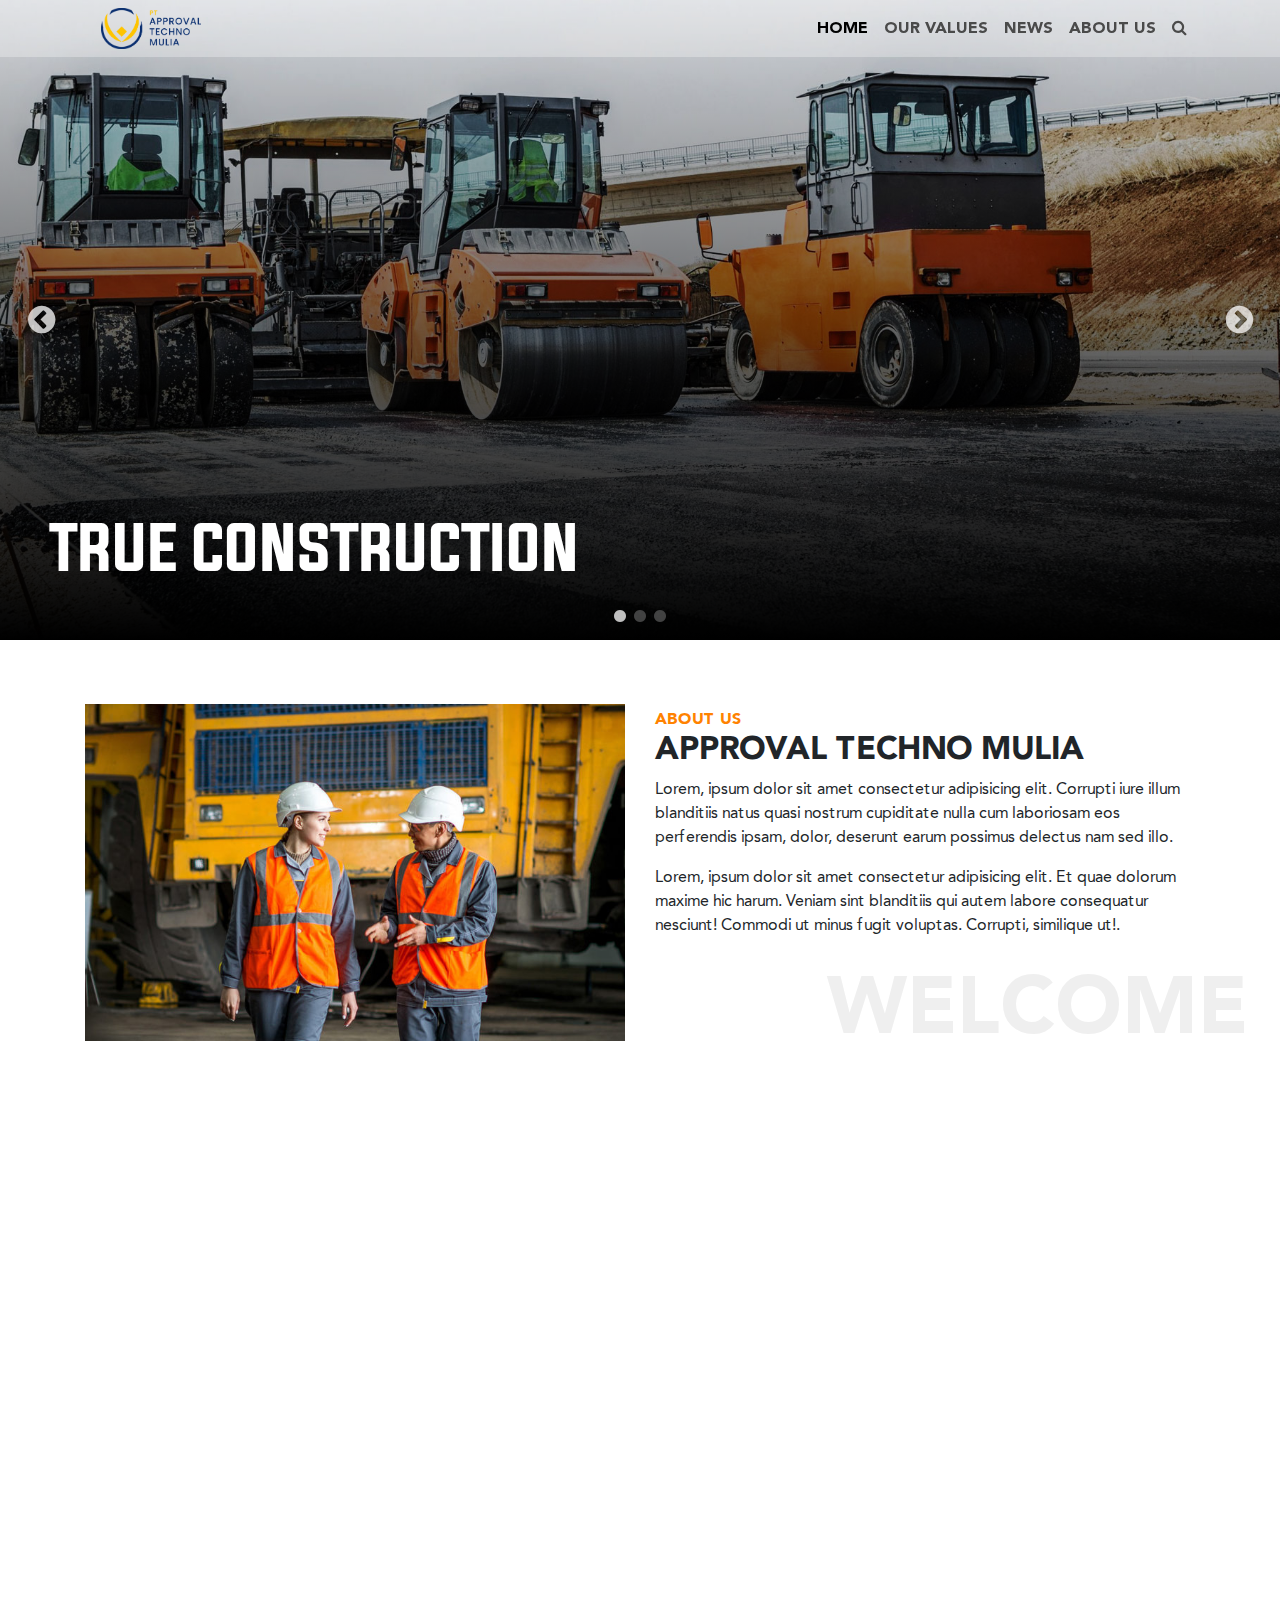
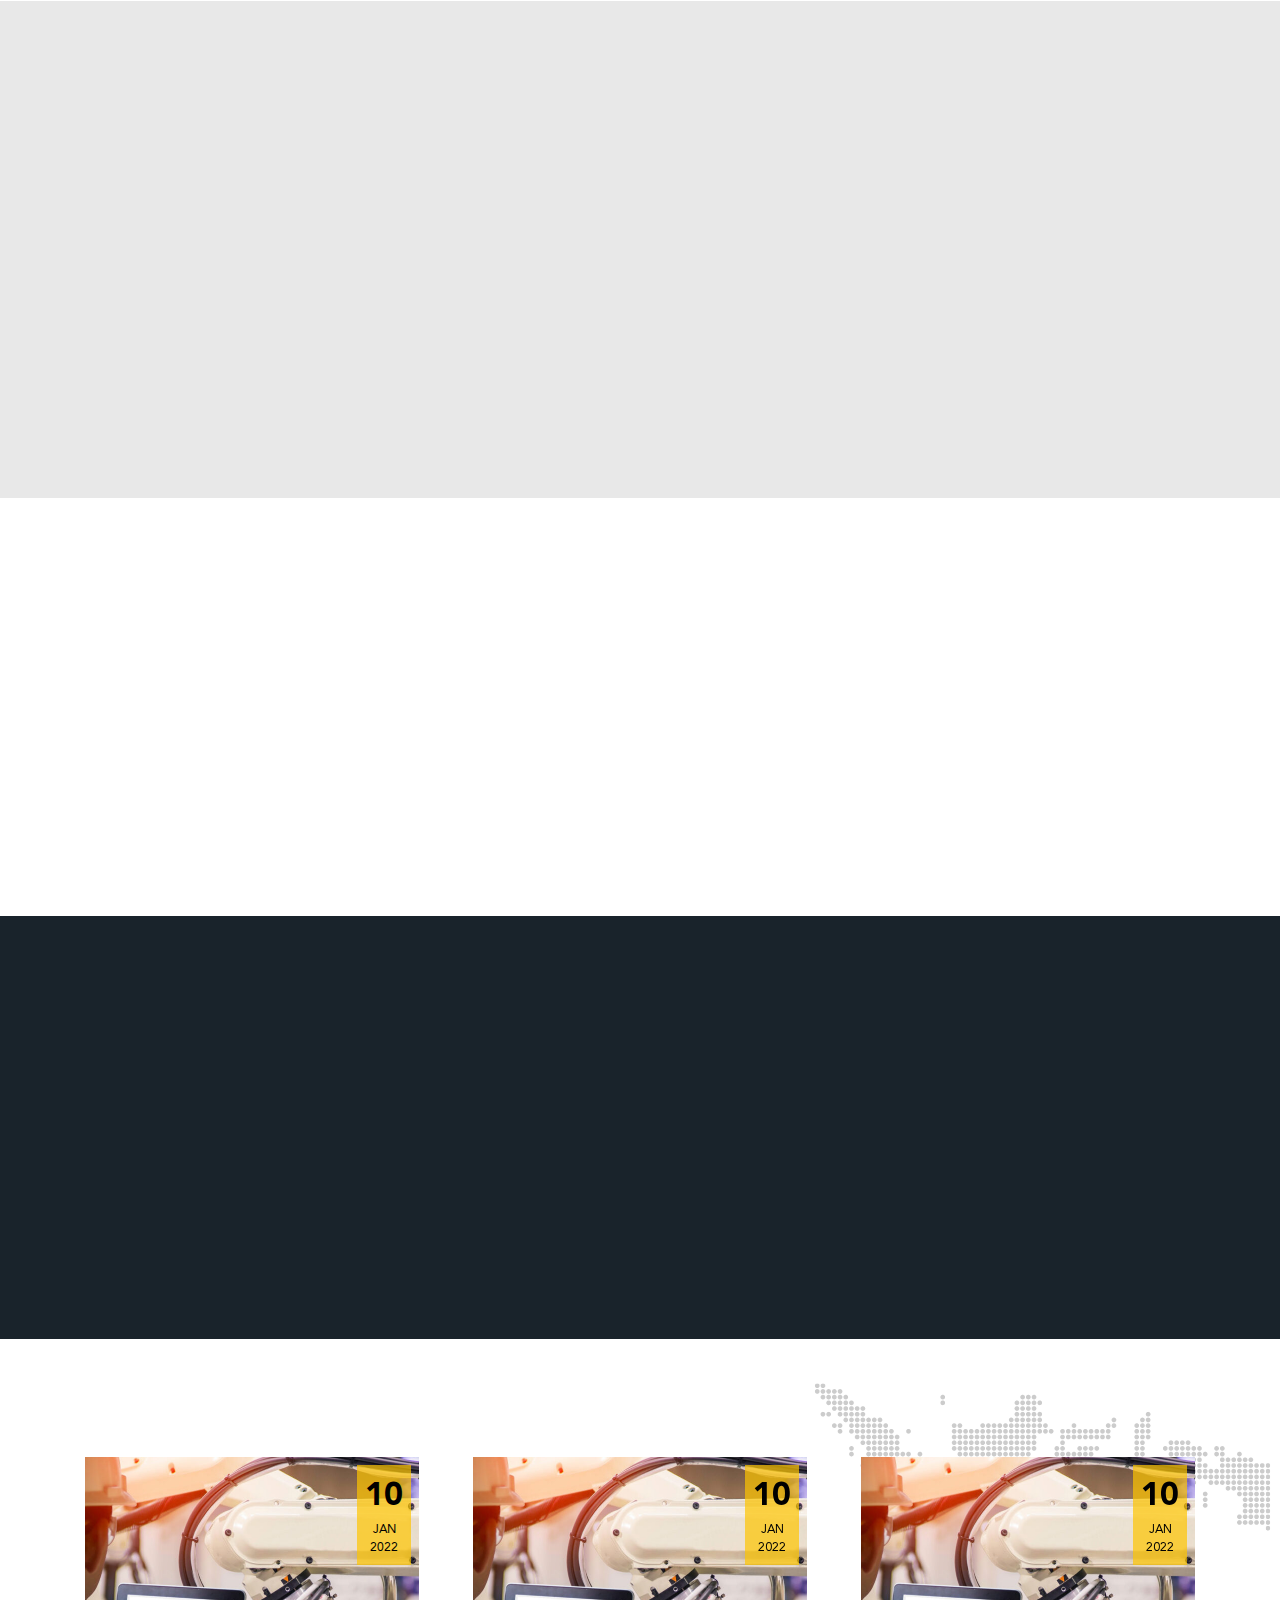
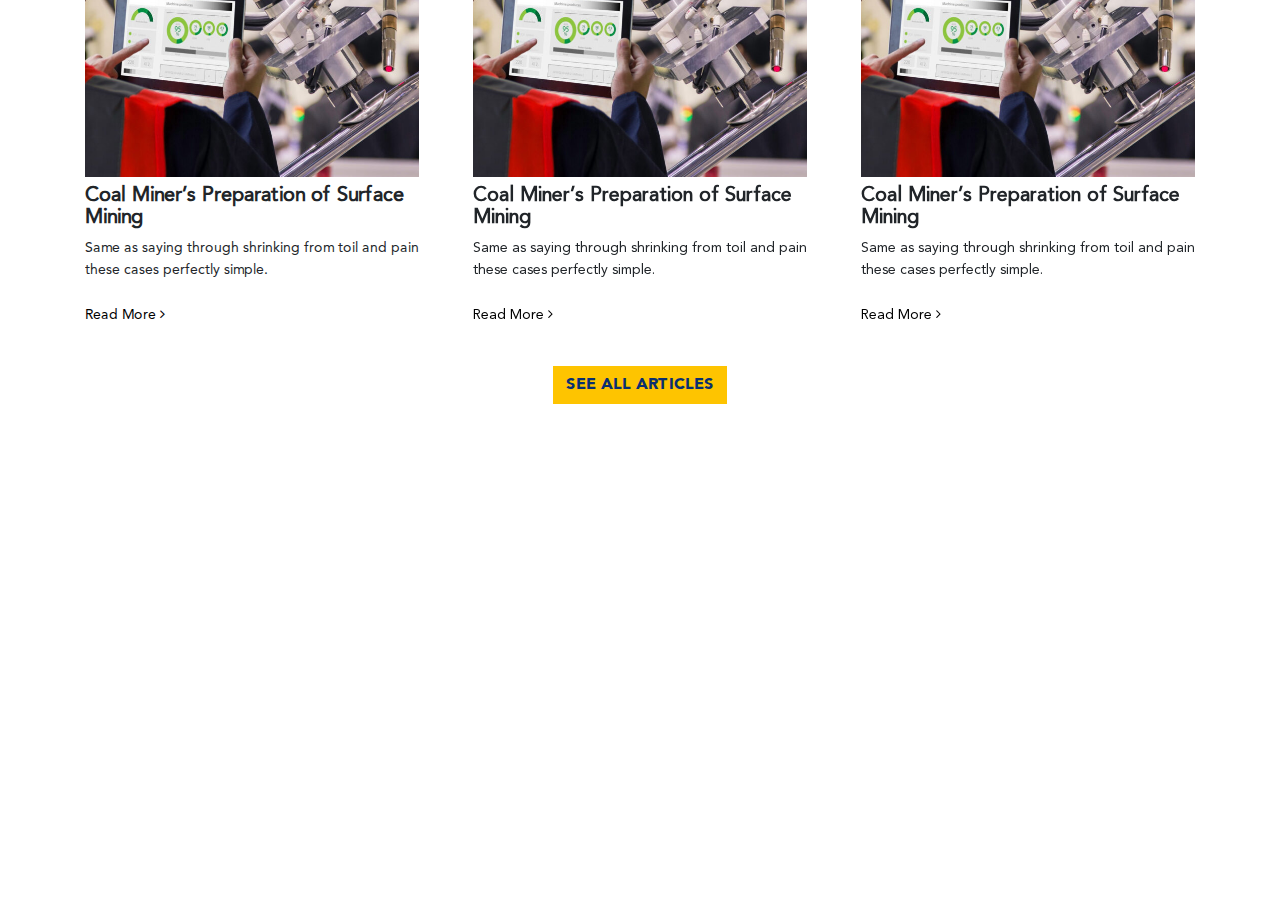
<file: index.html>
<!DOCTYPE html>
<html lang="en">

<head>
    <meta charset="UTF-8">
    <meta http-equiv="X-UA-Compatible" content="IE=edge">
    <meta name="viewport" content="width=device-width, initial-scale=1.0">
    <title>Approval Techno Mulia</title>
    <link rel="icon" href="img/favicon.png" sizes="16x16" type="image/png">
    <link rel="stylesheet" href="library/css/bootstrap.min.css">
    <link rel="stylesheet" href="library/css/slick-theme.css">
    <link rel="stylesheet" href="library/css/slick.css">
    <link rel="stylesheet" href="library/css/font-awesome.css">
    <link rel="stylesheet" href="library/css/animate.min.css">
    <link rel="stylesheet" href="sass/header.css">
    <link rel="stylesheet" href="sass/style.css">

    <meta property="og:title" content="Approval Techno Mulia" />
    <meta property="og:type" content="website" />
    <meta property="og:url" content="https://dediwibisono17.github.io/approval/" />
    <meta property="og:image" content="https://dediwibisono17.github.io/approval/img/favicon.png" />
    <meta property="og:description" content="Approval Techno Mulia merupakan Bisnis Tambang..." />
    <meta property="og:site_name" content="NBA" />
    <meta property="og:image:width" content="300" />
    <meta property="og:image:height" content="200" />
    <meta property="fb:app_id" content="966242223397117" />

    <link rel="author" href="https://plus.google.com/+Pegipegi/posts" />
    <link rel="publisher" href="https://plus.google.com/113420878922631710959" />
    <meta itemprop="name" content="Approval Techno Mulia merupakan Bisnis Tambang..." />
    <meta itemprop="description" content="Approval Techno Mulia merupakan Bisnis Tambang..." />
    <meta itemprop="image" content="https://dediwibisono17.github.io/approval/favicon.png" />
    <meta name="twitter:card" content="summary_large_image" />
    <meta name="twitter:site" content="@pegi_pegi" />
    <meta name="twitter:title" content="Approval Techno Mulia merupakan Bisnis Tambang..." />
    <meta name="twitter:description" content="Approval Techno Mulia merupakan Bisnis Tambang..." />
    <meta name="twitter:creator" content="@pegi_pegi" />
    <meta name="twitter:image:src" content="https://dediwibisono17.github.io/approval/favicon.png" />
    <meta name="twitter:image:width" content="300" />
    <meta name="twitter:image:height" content="200" />
    <meta name="twitter:domain" content="https://www.pegipegi.com/" />

</head>

<body>
    <header>
        <nav class="navbar navbar-expand-lg sticky-nav navbar-dark bg-scroll">
            <div class="bg-blur"></div>
            <div class="container">
                <a class="navbar-brand" href="https://rumaortu.co.id">
                    <img src="img/logo.png" class="ismobile" alt="Ruma Ortu" title="Ruma Ortu" width="120">
                </a>
                <div class="nav-item ismobile mobile-search">
                    <div class="pointer nav-link search">
                        <i class="fa fa-search"></i>
                    </div>
                </div>
                <button class="navbar-toggler collapsed" type="button" data-toggle="collapse" data-target="#navbarCollapse" aria-controls="navbarCollapse" aria-expanded="false" aria-label="Toggle navigation">
                    <i class="fa fa-bars" aria-hidden="true"></i>
                </button>
                <div class="navbar-collapse collapse" id="navbarCollapse">
                    <ul class="navbar-nav mr-auto">
                        <li class="nav-item">
                            <a href="https://rumaortu.co.id"><img class="logo" src="img/logo.png" alt="Ruma Ortu"></a>
                        </li>

                    </ul>

                    <ul class="nav navbar-nav navbar-right">
                        <li class="nav-item active">
                            <a class="nav-link font-bold upper" href="/">Home</a>
                        </li>
                        <li class="nav-item ">
                            <a class="nav-link font-bold upper" href="values.html">Our Values</a>
                        </li>
                        <li class="nav-item ">
                            <a class="nav-link font-bold upper" href="news.html">News</a>
                        </li>
                        <li class="nav-item ">
                            <a class="nav-link font-bold upper" href="about.html">About us</a>
                        </li>
                        <li class="nav-item">
                            <div class="isdekstop pointer nav-link search">
                                <i class="fa fa-search"></i>
                            </div>
                        </li>
                    </ul>
                </div>
            </div>
        </nav>
    </header>
    <div class="search-wrap">
        <div class="size">
            <input type="text" class="form-control-search form-control" placeholder="Type to Search">
            <div class="search-click">
                <i class="fa fa-search" aria-hidden="true"></i>
            </div>
        </div>
        <div class="close-click">
            <i class="fa fa-times" aria-hidden="true"></i>
        </div>
    </div>
    <main id="homepage">
        <section class="banner">
            <div class="banner__slider">
                <div class="highlights">
                    <div class="highlights__img">
                        <div class="helping"></div>
                        <img data-lazy="img/hero/slide1.jpg" alt="title image" title="title image">
                    </div>
                    <div class="highlights__text">
                        <h2 class="font-title">TRUE CONSTRUCTION</h2>
                        <!-- <div class="click-href">
                            <a href="#">
                                <button class="btn btn-primary font-title">DETAIL ARTICLE</button>
                            </a>
                        </div> -->
                    </div>
                </div>

                <div class="highlights">
                    <div class="highlights__img">
                        <div class="helping"></div>
                        <img data-lazy="img/hero/slide4.jpg" alt="title image" title="title image">
                    </div>
                    <div class="highlights__text">
                        <h2 class="font-title">MAKING THE COMPLEX SIMPLE</h2>
                        <!-- <div class="click-href">
                            <a href="#">
                                <button class="btn btn-primary font-title">DETAIL ARTICLE</button>
                            </a>
                        </div> -->
                    </div>
                </div>

                <div class="highlights">
                    <div class="highlights__img">
                        <div class="helping"></div>
                        <img data-lazy="img/hero/slide3.jpg" alt="title image" title="title image">
                    </div>
                    <div class="highlights__text">
                        <h2 class="font-title">We Started Coal Mining Company For You</h2>
                        <!-- <div class="click-href">
                            <a href="#">
                                <button class="btn btn-primary font-title">DETAIL ARTICLE</button>
                            </a>
                        </div> -->
                    </div>
                </div>
            </div>
        </section>

        <section class="about-home">
            <div class="welcome upper font-bold text-pop-up-top">
                <strong>WELCOME</strong>
            </div>
            <div class="container">
                <div class="row">
                    <div class="col-md-6">
                        <!-- <iframe width="420" height="315" src="https://www.youtube.com/embed/ZuzHVGKVLOA"></iframe> -->
                        <div class="img wow animate__animated animate__fadeIn" data-wow-delay="0.2s"><img src="img/article/1.jpg" alt=""></div>
                    </div>
                    <div class="col-md-6">
                        <div class="mt-1 font-bold color-yellow upper wow animate__animated animate__fadeIn" data-wow-delay="0.2s">About Us</div>
                        <h2 class="font-bold upper wow animate__animated animate__fadeIn" data-wow-delay="0.2s">Approval Techno Mulia</h2>
                        <div class="content-text wow animate__animated animate__fadeIn" data-wow-delay="0.2s">
                            <p>Lorem, ipsum dolor sit amet consectetur adipisicing elit. Corrupti iure illum blanditiis natus quasi nostrum cupiditate nulla cum laboriosam eos perferendis ipsam, dolor, deserunt earum possimus delectus nam sed illo.</p>
                            <p cla>Lorem, ipsum dolor sit amet consectetur adipisicing elit. Et quae dolorum maxime hic harum. Veniam sint blanditiis qui autem labore consequatur nesciunt! Commodi ut minus fugit voluptas. Corrupti, similique ut!. </p>
                        </div>
                        <a href=" about.html ">
                            <button class="btn btn-primary upper font-title wow animate__animated animate__fadeIn" data-wow-delay="0.2s">more details</button>
                        </a>
                    </div>
                </div>
            </div>
        </section>

        <section class="provide-home ">
            <div class="container ">
                <h2 class="font-bold upper instrument wow animate__animated animate__fadeIn" data-wow-delay="0.2s">What we Provide</h2>
                <p class="text-center wow animate__animated animate__fadeIn" data-wow-delay="0.2s">We Offering Best Service</p>
                <br>
                <div class="row ">
                    <div class="col-md-4 ">
                        <div class="card wow animate__animated animate__fadeIn" data-wow-delay="0.2s">
                            <!-- <a href="# "> -->
                            <div class="img "><img src="img/article/1.jpg " alt=" "></div>
                            <div class="card-title_ ">
                                <h3 class="upper font-medium-high ">Renewable Energy</h3>
                                <!-- <div class="line "></div> -->
                            </div>
                            <!-- </a> -->
                        </div>
                    </div>
                    <div class="col-md-4 ">
                        <div class="card wow animate__animated animate__fadeIn" data-wow-delay="0.2s">
                            <!-- <a href="# "> -->
                            <div class="img "><img src="img/article/2.jpg " alt=" "></div>
                            <div class="card-title_ ">
                                <h3 class="upper font-medium-high ">Heavy Equipment</h3>
                                <!-- <div class="line "></div> -->
                            </div>
                            <!-- </a> -->
                        </div>
                    </div>
                    <div class="col-md-4 ">
                        <div class="card wow animate__animated animate__fadeIn" data-wow-delay="0.2s">
                            <!-- <a href="# "> -->
                            <div class="img "><img src="img/article/3.jpg " alt=" "></div>
                            <div class="card-title_ ">
                                <h3 class="upper font-medium-high ">Mining & Exploration</h3>
                                <!-- <div class=" line "></div> -->
                            </div>
                            <!-- </a> -->
                        </div>
                    </div>
                </div>
                <br>
            </div>
        </section>

        <section class="how bg-silver ">
            <div class="container ">
                <h2 class="font-bold upper instrument wow animate__animated animate__fadeIn" data-wow-delay="0.2s">How it Work</h2>
                <p class="text-center wow animate__animated animate__fadeIn" data-wow-delay="0.2s">Our Working Process</p>
                <br>
                <div class="icon wow animate__animated animate__fadeIn" data-wow-delay="0.2s">
                    <div class="icon__list ">
                        <div class="image ">
                            <img src="img/icon/big-inc-01.png " alt=" ">
                        </div>
                        <div class="text ">
                            <div class="font-medium-high ">
                                <span class="font-bold color-yellow ">01.</span>
                                <span class="upper font-bold ">Research and Mining</span>
                            </div>
                        </div>
                    </div>
                    <div class="icon__list ">
                        <div class="image ">
                            <img src="img/icon/big-inc-02.png " alt=" ">
                            <div class="text ">
                                <div class="font-medium-high ">
                                    <span class="font-bold color-yellow ">02.</span>
                                    <span class="upper font-bold ">Design and Planning</span>
                                </div>
                            </div>
                        </div>
                    </div>
                    <div class="icon__list ">
                        <div class="image ">
                            <img src="img/icon/big-inc-03.png " alt=" ">
                            <div class="text ">
                                <div class="font-medium-high ">
                                    <span class="font-bold color-yellow ">03.</span>
                                    <span class="upper font-bold ">Rise and Production</span>
                                </div>
                            </div>
                        </div>
                    </div>
                    <div class="icon__list ">
                        <div class="image ">
                            <img src="img/icon/big-inc-04.png " alt=" ">
                            <div class="text ">
                                <div class="font-medium-high ">
                                    <span class="font-bold color-yellow ">04.</span>
                                    <span class="upper font-bold ">Closure and Reform</span>
                                </div>
                            </div>
                        </div>
                    </div>
                </div>
                <br>

            </div>
        </section>

        <section class="clients">
            <div class=" container ">
                <h2 class="font-bold upper text-center wow animate__animated animate__fadeIn " data-wow-delay="0.5s ">Our Clients</h2>
                <p class="text-center upper wow animate__animated animate__fadeIn " data-wow-delay="0.5s ">The Trust that clients give to us</p>
                <div class="row ">
                    <div class="col-md-10 offset-md-1 ">
                        <div class="row ">
                            <div class="col-md-2 col-6 ">
                                <div class="clients__card wow animate__animated animate__fadeIn " data-wow-delay="0.5s ">
                                    <img src="img/logo/Pertamina.png " alt=" " title=" " loading="lazy ">
                                </div>
                            </div>
                            <div class="col-md-2 col-6 ">
                                <div class="clients__card wow animate__animated animate__fadeIn " data-wow-delay="0.5s ">
                                    <img src="img/logo/adaro.png " alt=" " title=" " loading="lazy ">
                                </div>
                            </div>
                            <div class="col-md-2 col-6 ">
                                <div class="clients__card wow animate__animated animate__fadeIn " data-wow-delay="0.5s ">
                                    <img src="img/logo/antam.png " alt=" " title=" " loading="lazy ">
                                </div>
                            </div>
                            <div class="col-md-2 col-6 ">
                                <div class="clients__card wow animate__animated animate__fadeIn " data-wow-delay="0.5s ">
                                    <img src="img/logo/agincourt.jpg " alt=" " title=" " loading="lazy ">
                                </div>
                            </div>
                            <div class="col-md-2 col-6 ">
                                <div class="clients__card wow animate__animated animate__fadeIn " data-wow-delay="0.5s ">
                                    <img src="img/logo/kpc.jpg " alt=" " title=" " loading="lazy ">
                                </div>
                            </div>
                            <div class="col-md-2 col-6 ">
                                <div class="clients__card wow animate__animated animate__fadeIn " data-wow-delay="0.5s ">
                                    <img src="img/logo/adaro-por.jpg " alt=" " title=" " loading="lazy ">
                                </div>
                            </div>
                            <div class="col-md-2 col-6 ">
                                <div class="clients__card wow animate__animated animate__fadeIn " data-wow-delay="0.5s ">
                                    <img src="img/logo/amman.jpg " alt=" " title=" " loading="lazy ">
                                </div>
                            </div>
                            <div class="col-md-2 col-6 ">
                                <div class="clients__card wow animate__animated animate__fadeIn " data-wow-delay="0.5s ">
                                    <img src="img/logo/berau.jpg " alt=" " title=" " loading="lazy ">
                                </div>
                            </div>
                            <div class="col-md-2 col-6 ">
                                <div class="clients__card wow animate__animated animate__fadeIn " data-wow-delay="0.5s ">
                                    <img src="img/logo/bukitasam.png " alt=" " title=" " loading="lazy ">
                                </div>
                            </div>
                            <div class="col-md-2 col-6 ">
                                <div class="clients__card wow animate__animated animate__fadeIn " data-wow-delay="0.5s ">
                                    <img src="img/logo/freeport.png " alt=" " title=" " loading="lazy ">
                                </div>
                            </div>
                            <div class="col-md-2 col-6 ">
                                <div class="clients__card wow animate__animated animate__fadeIn " data-wow-delay="0.5s ">
                                    <img src="img/logo/itm.jpg " alt=" " title=" " loading="lazy ">
                                </div>
                            </div>
                            <div class="col-md-2 col-6 ">
                                <div class="clients__card wow animate__animated animate__fadeIn " data-wow-delay="0.5s ">
                                    <img src="img/logo/jresources.jpg " alt=" " title=" " loading="lazy ">
                                </div>
                            </div>
                        </div>
                    </div>
                </div>
            </div>
        </section>

        <section class="bg-darkblue projects ">
            <div class="bg-help wow animate__animated animate__fadeIn " data-wow-delay="0.2s ">
                <img src="img/icon/dot-map.png " alt=" " title>
            </div>
            <div class="container ">
                <div class="clearfix top ">
                    <div class="float-left ">
                        <h2 class="font-bold upper color-white wow animate__animated animate__fadeIn " data-wow-delay="0.2s ">Incrideble Projects</h2>
                        <p class="color-second wow animate__animated animate__fadeIn " data-wow-delay="0.2s ">Our work</p>
                    </div>
                    <div class="float-right ">
                        <a href="gallery.html ">
                            <button class="btn btn-third font-bold upper wow animate__animated animate__fadeIn " data-wow-delay="0.2s ">View All Projects</button>
                        </a>
                    </div>
                </div>
                <div class="projects__slide wow animate__animated animate__fadeIn " data-wow-delay="0.5s ">
                    <div class="image ">
                        <img src="img/hero/slide1.jpg " alt=" ">
                    </div>
                    <div class="image ">
                        <img src="img/hero/slide2.jpg " alt=" ">
                    </div>
                    <div class="image ">
                        <img src="img/hero/slide3.jpg " alt=" ">
                    </div>
                    <div class="image ">
                        <img src="img/tools/1.jpg " alt=" ">
                    </div>
                    <div class="image ">
                        <img src="img/tools/2.jpg " alt=" ">
                    </div>
                    <div class="image ">
                        <img src="img/hero/slide1.jpg " alt=" ">
                    </div>
                </div>

            </div>
        </section>

        <section class="blogs ">
            <div class="bg-abs ">
                <img src="img/indonesia.png " alt=" " title=" " loading="lazy ">
            </div>
            <div class="container totop ">
                <h2 class="font-bold upper instrument wow animate__animated animate__fadeIn " data-wow-delay="0.5s ">Our News</h2>
                <p class="text-center wow animate__animated animate__fadeIn " data-wow-delay="0.5s ">Our latest activity and news update</p>
                <div class="wrap-margin slider-else">
                    <div class="blogs__card ">
                        <div class="image ">
                            <img src="img/tools/1.jpg " alt=" " title="" loading="lazy">
                            <div class="date font-small upper  text-center">
                                <div class="font-xtrabig font-bold">10</div>
                                <div class="font-small upper">Jan</div>
                                <div class="font-small upper">2022</div>
                            </div>
                        </div>
                        <div class="content ">
                            <div class="font-avenir font-medium-high ">
                                <strong>Coal Miner’s Preparation of Surface Mining</strong>
                            </div>
                            <div class="font-avenir font-medium">Same as saying through shrinking from toil and pain these cases perfectly simple.</div>
                            <br>
                            <a href="news-detail.html">
                            <div class="btn-card  font-medium">
                                <span>Read More</span>
                                <i class="fa fa-angle-right arrow-animation" aria-hidden="true"></i>
                            </div>
                            </a>
                        </div>
                    </div>

                    <div class="blogs__card ">
                        <div class="image ">
                            <img src="img/tools/1.jpg " alt=" " title="" loading="lazy">
                            <div class="date font-small upper  text-center">
                                <div class="font-xtrabig font-bold">10</div>
                                <div class="font-small upper">Jan</div>
                                <div class="font-small upper">2022</div>
                            </div>
                        </div>
                        <div class="content ">
                            <div class="font-avenir font-medium-high ">
                                <strong>Coal Miner’s Preparation of Surface Mining</strong>
                            </div>
                            <div class="font-avenir font-medium">Same as saying through shrinking from toil and pain these cases perfectly simple.</div>
                            <br>
                            <a href="news-detail.html">
                            <div class="btn-card  font-medium">
                                <span>Read More</span>
                                <i class="fa fa-angle-right arrow-animation" aria-hidden="true"></i>
                            </div>
                            </a>
                        </div>
                    </div>

                    <div class="blogs__card ">
                        <div class="image ">
                            <img src="img/tools/1.jpg " alt=" " title="" loading="lazy">
                            <div class="date font-small upper  text-center">
                                <div class="font-xtrabig font-bold">10</div>
                                <div class="font-small upper">Jan</div>
                                <div class="font-small upper">2022</div>
                            </div>
                        </div>
                        <div class="content ">
                            <div class="font-avenir font-medium-high ">
                                <strong>Coal Miner’s Preparation of Surface Mining</strong>
                            </div>
                            <div class="font-avenir font-medium">Same as saying through shrinking from toil and pain these cases perfectly simple.</div>
                            <br>
                            <a href="news-detail.html">
                            <div class="btn-card  font-medium">
                                <span>Read More</span>
                                <i class="fa fa-angle-right arrow-animation" aria-hidden="true"></i>
                            </div>
                            </a>
                        </div>
                    </div>
                </div>
                <br>
                <div class="text-center ">
                    <a href="news.html">
                        <button class="btn btn-third upper font-bold ">See All Articles</button>
                    </a>
                </div>
            </div>
        </section>

    </main>

    <div class="scrolltop ">
        <i class="fa fa-angle-up "></i>
    </div>

    <footer>
        <div class="to-top ">
            <!-- <div class="footer-help "></div> -->
            <div class="footer-bg ">
                <img src="img/footer-bg.png " alt=" ">
            </div>
            <div class="infront ">
                <div class="container ">
                    <div class="row ">
                        <div class="col-md-3 mb-3">
                            <div class="image ">
                                <img src="img/logo.png " alt=" ">
                            </div>
                            <div class="mt-1 color-white font-small">
                                Lorem ipsum dolor sit amet consectetur adipisicing elit. Cum error voluptatum eveniet vel quam asperiores dolorum
                            </div>
                        </div>
                        <div class="col-6 col-md-3 mb-1">
                            <div class="color-white font-title text-left">Contact Us</div>
                            <div class="text-left color-white mb-2 font-small upper mt-1">Jl. Casablanca Raya Kav. 88, Menteng Dalam, Kec. Tebet, Daerah Khusus Ibukota Jakarta 12870</div>
                            <div class="text-left color-white mb-2 font-small mt-1">
                                <i class="fa fa-envelope" aria-hidden="true"></i> <span class="ml-1">info@approval.co.id</span>
                            </div>
                            <div class="text-left color-white mb-2 font-small mt-1">
                                <i class="fa fa-phone" aria-hidden="true"></i> <span class="ml-1">(021) 5626161</span>
                            </div>
                        </div>
                        <div class="col-6 col-md-3 mb-1">
                            <div class="color-white font-title text-left">Sitemap Links</div>
                            <ul class="mt-1">
                                <li>
                                    <a href="# " class="color-second font-small upper ">Home</a>
                                </li>
                                <li>
                                    <a href="# " class="color-second font-small upper ">Gallery</a>
                                </li>
                                <li>
                                    <a href="# " class="color-second font-small upper ">News</a>
                                </li>
                                <li>
                                    <a href="# " class="color-second font-small upper ">About us</a>
                                </li>
                            </ul>
                        </div>
                        <div class="col-12 col-md-3 mb-1">
                            <div class="color-white font-title text-left">Connect with Us</div>
                            <div class="sosmed">
                                <div class="sosmed__icon">
                                    <a href="#">
                                        <i class="fa fa-facebook-square"></i>
                                    </a>
                                </div>
                                <div class="sosmed__icon">
                                    <a href="#">
                                        <i class="fa fa-twitter"></i>
                                    </a>
                                </div>
                                <div class="sosmed__icon">
                                    <a href="#">
                                        <i class="fa fa-instagram"></i>
                                    </a>
                                </div>
                                <div class="sosmed__icon">
                                    <a href="#">
                                        <i class="fa fa-linkedin-square"></i>
                                    </a>
                                </div>
                            </div>
                        </div>
                    </div>
                    <br>
                    <div class="color-white upper font-xsmall text-center ">
                        &copy; 2022 Approval Techno Mulia
                    </div>

                </div>
            </div>
        </div>

    </footer>

    <script src=" library/js/jquery-3.5.1.min.js "></script>
    <script src="library/js/bootstrap.bundle.min.js "></script>
    <script src="library/js/wow.min.js "></script>
    <script src="library/js/slick.js "></script>
    <script src="js/app.js "></script>
</body>

</html>
</file>
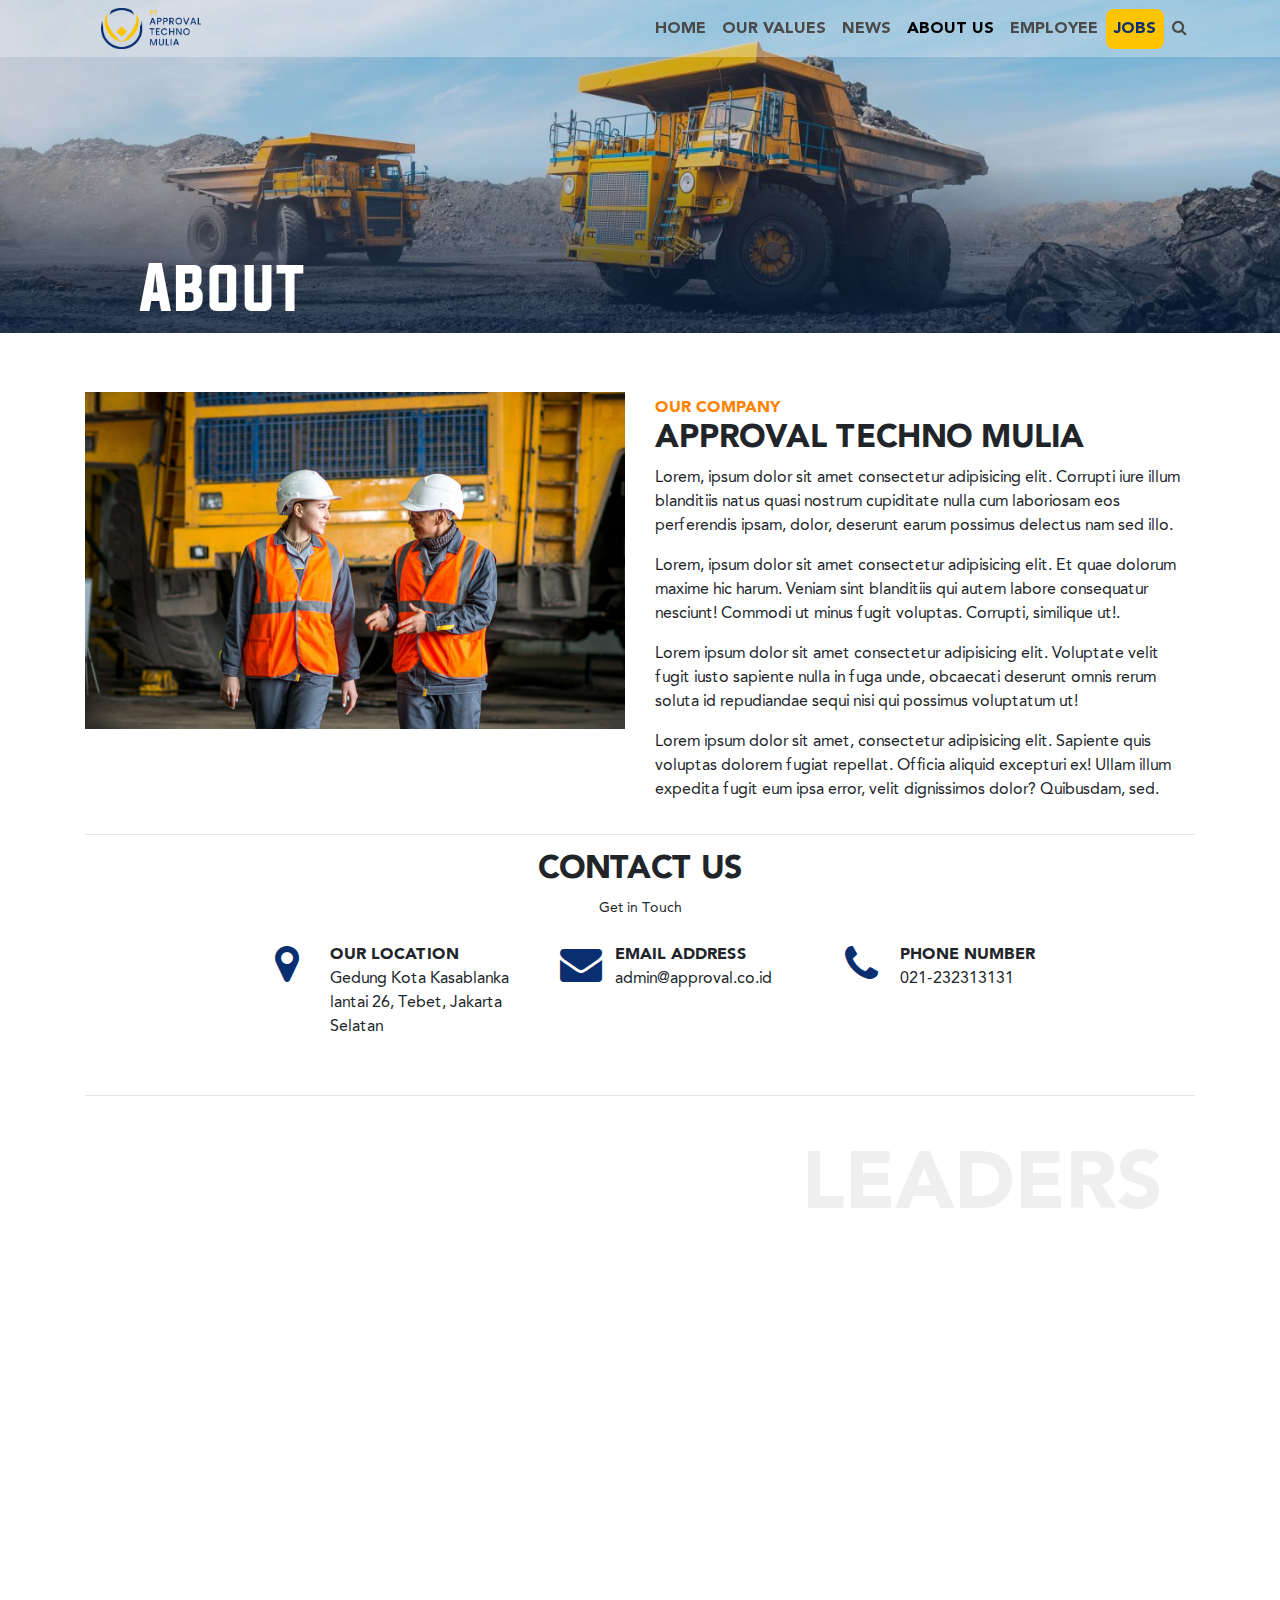
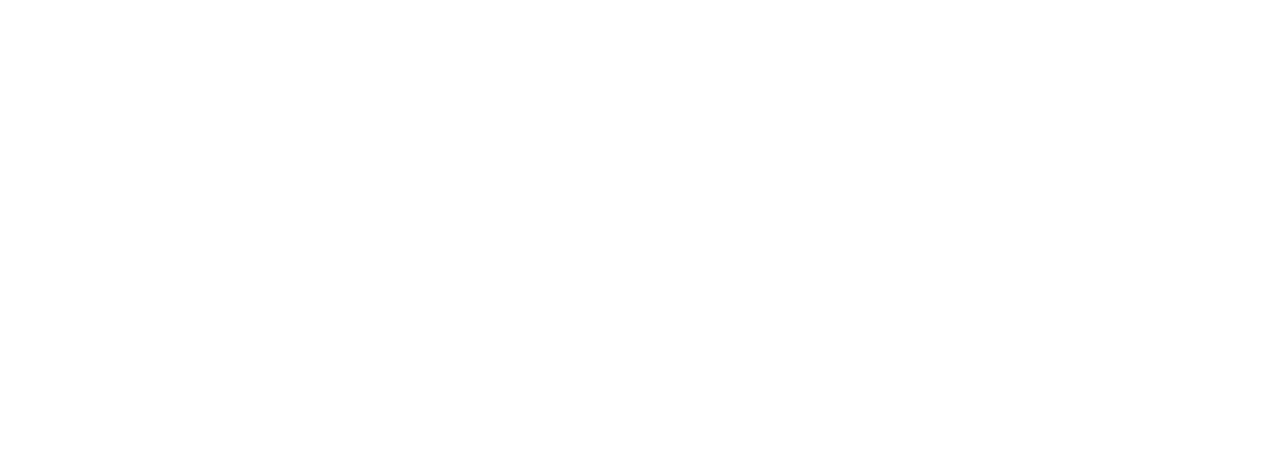
<file: about.html>
<!DOCTYPE html>
<html lang="en">

<head>
    <meta charset="UTF-8">
    <meta http-equiv="X-UA-Compatible" content="IE=edge">
    <meta name="viewport" content="width=device-width, initial-scale=1.0">
    <title>Approval Techno Mulia</title>
    <link rel="icon" href="img/favicon.png" sizes="16x16" type="image/png">
    <link rel="stylesheet" href="library/css/bootstrap.min.css">
    <link rel="stylesheet" href="library/css/slick-theme.css">
    <link rel="stylesheet" href="library/css/slick.css">
    <link rel="stylesheet" href="library/css/font-awesome.css">
    <link rel="stylesheet" href="library/css/animate.min.css">
    <link rel="stylesheet" href="sass/header.css">
    <link rel="stylesheet" href="sass/style.css">

</head>

<body>
    <header>
        <nav class="navbar navbar-expand-lg sticky-nav navbar-dark bg-scroll">
            <div class="bg-blur"></div>
            <div class="container">
                <a class="navbar-brand" href="https://rumaortu.co.id">
                    <img src="img/logo.png" class="ismobile" alt="Ruma Ortu" title="Ruma Ortu" width="120">
                </a>
                <div class="nav-item ismobile mobile-search">
                    <div class="pointer nav-link search">
                        <i class="fa fa-search"></i>
                    </div>
                </div>
                <button class="navbar-toggler collapsed" type="button" data-toggle="collapse" data-target="#navbarCollapse" aria-controls="navbarCollapse" aria-expanded="false" aria-label="Toggle navigation">
                    <i class="fa fa-bars" aria-hidden="true"></i>
                </button>
                <div class="navbar-collapse collapse" id="navbarCollapse">
                    <ul class="navbar-nav mr-auto">
                        <li class="nav-item">
                            <a href="https://rumaortu.co.id"><img class="logo" src="img/logo.png" alt="Ruma Ortu"></a>
                        </li>

                    </ul>

                    <ul class="nav navbar-nav navbar-right">
                        <li class="nav-item ">
                            <a class="nav-link font-bold upper" href="/">Home</a>
                        </li>
                        <li class="nav-item ">
                            <a class="nav-link font-bold upper" href="values.html">Our Values</a>
                        </li>
                        <li class="nav-item ">
                            <a class="nav-link font-bold upper" href="news.html">News</a>
                        </li>
                        <li class="nav-item active">
                            <a class="nav-link font-bold upper" href="about.html">About us</a>
                        </li>
                        <li class="nav-item ">
                            <a class="nav-link font-bold upper" href="employee.html">Employee</a>
                        </li>
                        <li class="nav-item">
                            <a class="nav-link font-bold upper jobs" href="jobs.html">Jobs</a>
                        </li>
                        <li class="nav-item">
                            <div class="isdekstop pointer nav-link search">
                                <i class="fa fa-search"></i>
                            </div>
                        </li>
                    </ul>
                </div>
            </div>
        </nav>
    </header>
    <div class="search-wrap">
        <div class="size">
            <input type="text" class="form-control-search form-control" placeholder="Type to Search">
            <div class="search-click">
                <i class="fa fa-search" aria-hidden="true"></i>
            </div>
        </div>
        <div class="close-click">
            <i class="fa fa-times" aria-hidden="true"></i>
        </div>
    </div>
    <main class="gallery news">
        <div class="relative gallery-top">
            <div class="image fit-content">
                <img src="img/bgbg1.jpg" alt="" title="" loading="lazy">
            </div>
            <div class="container">
                <h1 class="gallery-title font-title text-center">
                    About
                </h1>
            </div>
        </div>

        <section class="about" id="about">
            <div class="container">
                <div class="row">
                    <div class="col-md-6">
                        <!-- <iframe width="420" height="315" src="https://www.youtube.com/embed/ZuzHVGKVLOA"></iframe> -->
                        <div class="img wow animate__animated animate__fadeIn" data-wow-delay="0.2s"><img src="img/article/1.jpg" alt=""></div>
                    </div>
                    <div class="col-md-6">
                        <div class="mt-1 font-bold color-yellow upper wow animate__animated animate__fadeIn" data-wow-delay="0.2s">Our Company</div>
                        <h2 class="font-bold upper wow animate__animated animate__fadeIn" data-wow-delay="0.2s">Approval Techno Mulia</h2>
                        <div class="content-text wow animate__animated animate__fadeIn" data-wow-delay="0.2s">
                            <p>Lorem, ipsum dolor sit amet consectetur adipisicing elit. Corrupti iure illum blanditiis natus quasi nostrum cupiditate nulla cum laboriosam eos perferendis ipsam, dolor, deserunt earum possimus delectus nam sed illo.</p>
                            <p cla>Lorem, ipsum dolor sit amet consectetur adipisicing elit. Et quae dolorum maxime hic harum. Veniam sint blanditiis qui autem labore consequatur nesciunt! Commodi ut minus fugit voluptas. Corrupti, similique ut!. </p>
                            <p>Lorem ipsum dolor sit amet consectetur adipisicing elit. Voluptate velit fugit iusto sapiente nulla in fuga unde, obcaecati deserunt omnis rerum soluta id repudiandae sequi nisi qui possimus voluptatum ut!</p>
                            <p>Lorem ipsum dolor sit amet, consectetur adipisicing elit. Sapiente quis voluptas dolorem fugiat repellat. Officia aliquid excepturi ex! Ullam illum expedita fugit eum ipsa error, velit dignissimos dolor? Quibusdam, sed.</p>
                        </div>
                    </div>
                </div>
                <hr class="wow animate__animated animate__fadeIn" data-wow-delay="0.2s">
                <div class="contact-us">
                    <h2 class="text-center font-bold upper wow animate__animated animate__fadeIn" data-wow-delay="0.2s">Contact Us</h2>
                    <div class="font-medium text-center">Get in Touch</div>
                    <br>
                    <div class="row">
                        <div class="col-md-9 offset-md-2">
                            <div class="row">
                                <div class="col-md-4">
                                    <div class="form-group side">
                                        <div class="side-left"><i class="fa fa-map-marker font-xtrabig" aria-hidden="true"></i></div>
                                        <div class="side-right">
                                            <div class="font-bold upper">Our Location</div>
                                            <div class="">Gedung Kota Kasablanka lantai 26, Tebet, Jakarta Selatan</div>
                                        </div>
                                    </div>
                                </div>
                                <div class="col-md-4">
                                    <div class="form-group side">
                                        <div class="side-left"><i class="fa fa-envelope font-xtrabig" aria-hidden="true"></i></div>
                                        <div class="side-right">
                                            <div class="font-bold upper">Email Address</div>
                                            <div class="">admin@approval.co.id</div>
                                        </div>
                                    </div>
                                </div>
                                <div class="col-md-4">
                                    <div class="form-group side">
                                        <div class="side-left"><i class="fa fa-phone font-xtrabig" aria-hidden="true"></i></div>
                                        <div class="side-right">
                                            <div class="font-bold upper">Phone Number</div>
                                            <div class="">021-232313131</div>
                                        </div>
                                    </div>
                                </div>
                            </div>
                        </div>
                    </div>
                    <br>
                </div>
                <hr>
                <div class="team-leader">
                    <div class="welcome upper font-bold text-pop-up-top">
                        <strong>Leaders</strong>
                    </div>
                    <h2 class="text-center font-bold upper wow animate__animated animate__fadeIn" data-wow-delay="0.2s">Our Team</h2>
                    <br>
                    <div class="leaders wow animate__animated animate__fadeIn" data-wow-delay="0.2s">
                        <div class="thumb">
                            <div class="image">
                                <img src="img/team/1.jpg" alt="" title="" loading="lazy">
                            </div>
                            <div class="text-center">
                                <div class=" upper mt-1 font-medium">CEO</div>
                                <div class="font-avenir font-big"><strong>Justin Novak</strong></div>
                            </div>
                        </div>
                        <div class="thumb">
                            <div class="image">
                                <img src="img/team/2.jpg" alt="" title="" loading="lazy">
                            </div>
                            <div class="text-center">
                                <div class=" upper mt-1 font-medium">PRODUCTION MANAGER</div>
                                <div class="font-avenir font-big"><strong>Novalee Spicer</strong></div>
                            </div>
                        </div>
                        <div class="thumb">
                            <div class="image">
                                <img src="img/team/3.jpg" alt="" title="" loading="lazy">
                            </div>
                            <div class="text-center">
                                <div class=" upper mt-1 font-medium">PROJECT MANAGER</div>
                                <div class="font-avenir font-big"><strong>Justin Novak</strong></div>
                            </div>
                        </div>
                        <div class="thumb">
                            <div class="image">
                                <img src="img/team/4.jpg" alt="" title="" loading="lazy">
                            </div>
                            <div class="text-center">
                                <div class=" upper mt-1 font-medium">Process MANAGER</div>
                                <div class="font-avenir font-big"><strong>Justin Novak</strong></div>
                            </div>
                        </div>
                    </div>
                </div>
            </div>
        </section>

    </main>

    <!-- share whatsapp, facebook, twitter warna -->

    <div class="scrolltop ">
        <i class="fa fa-angle-up "></i>
    </div>

    <footer>
        <div class="to-top ">
            <!-- <div class="footer-help "></div> -->
            <div class="footer-bg ">
                <img src="img/footer-bg.png " alt=" ">
            </div>
            <div class="infront ">
                <div class="container ">
                    <div class="row ">
                        <div class="col-md-3 mb-3">
                            <div class="image ">
                                <img src="img/logo.png " alt=" ">
                            </div>
                            <div class="mt-1 color-white font-small">
                                Lorem ipsum dolor sit amet consectetur adipisicing elit. Cum error voluptatum eveniet vel quam asperiores dolorum
                            </div>
                        </div>
                        <div class="col-6 col-md-3 mb-1">
                            <div class="color-white font-title text-left">Contact Us</div>
                            <div class="text-left color-white mb-2 font-small upper mt-1">Jl. Casablanca Raya Kav. 88, Menteng Dalam, Kec. Tebet, Daerah Khusus Ibukota Jakarta 12870</div>
                            <div class="text-left color-white mb-2 font-small mt-1">
                                <i class="fa fa-envelope" aria-hidden="true"></i> <span class="ml-1">info@approval.co.id</span>
                            </div>
                            <div class="text-left color-white mb-2 font-small mt-1">
                                <i class="fa fa-phone" aria-hidden="true"></i> <span class="ml-1">(021) 5626161</span>
                            </div>
                        </div>
                        <div class="col-6 col-md-3 mb-1">
                            <div class="color-white font-title text-left">Sitemap Links</div>
                            <ul class="mt-1">
                                <li>
                                    <a href="# " class="color-second font-small upper ">Home</a>
                                </li>
                                <li>
                                    <a href="# " class="color-second font-small upper ">Gallery</a>
                                </li>
                                <li>
                                    <a href="# " class="color-second font-small upper ">News</a>
                                </li>
                                <li>
                                    <a href="# " class="color-second font-small upper ">About us</a>
                                </li>
                            </ul>
                        </div>
                        <div class="col-12 col-md-3 mb-1">
                            <div class="color-white font-title text-left">Connect with Us</div>
                            <div class="sosmed">
                                <div class="sosmed__icon">
                                    <a href="#">
                                        <i class="fa fa-facebook-square"></i>
                                    </a>
                                </div>
                                <div class="sosmed__icon">
                                    <a href="#">
                                        <i class="fa fa-twitter"></i>
                                    </a>
                                </div>
                                <div class="sosmed__icon">
                                    <a href="#">
                                        <i class="fa fa-instagram"></i>
                                    </a>
                                </div>
                                <div class="sosmed__icon">
                                    <a href="#">
                                        <i class="fa fa-linkedin-square"></i>
                                    </a>
                                </div>
                            </div>
                        </div>
                    </div>
                    <br>
                    <div class="color-white upper font-xsmall text-center ">
                        &copy; 2022 Approval Techno Mulia
                    </div>

                </div>
            </div>
        </div>

    </footer>

    <script src=" library/js/jquery-3.5.1.min.js "></script>
    <script src="library/js/bootstrap.bundle.min.js "></script>
    <script src="library/js/wow.min.js "></script>
    <script src="library/js/slick.js "></script>
    <script src="library/js/ninja-slider.js"></script>
    <script src="js/app.js "></script>
</body>

</html>
</file>
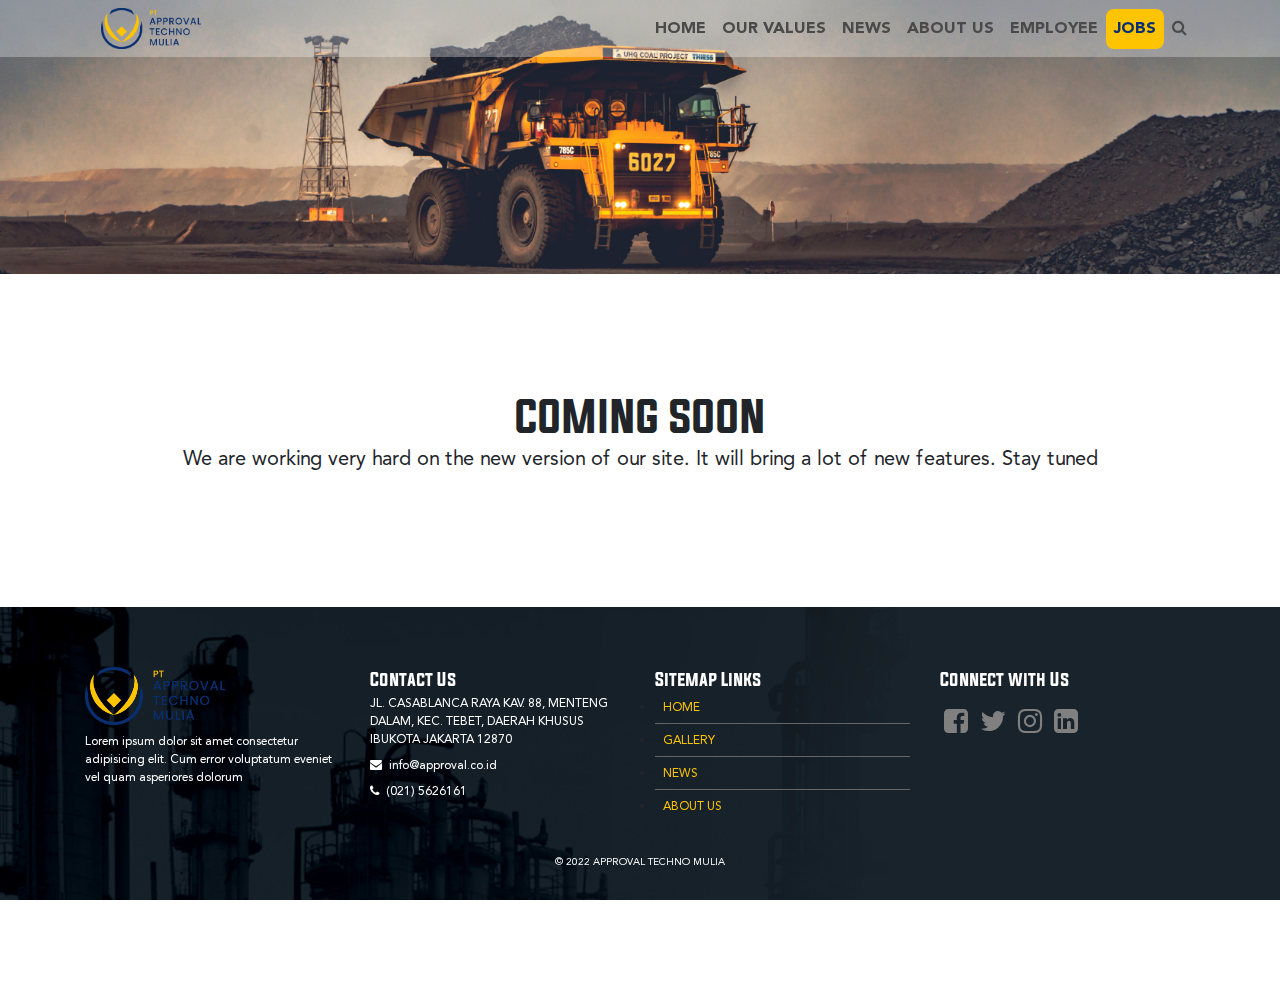
<file: coming-soon.html>
<!DOCTYPE html>
<html lang="en">

<head>
    <meta charset="UTF-8">
    <meta http-equiv="X-UA-Compatible" content="IE=edge">
    <meta name="viewport" content="width=device-width, initial-scale=1.0">
    <title>Approval Techno Mulia</title>
    <link rel="icon" href="img/favicon.png" sizes="16x16" type="image/png">
    <link rel="stylesheet" href="library/css/bootstrap.min.css">
    <link rel="stylesheet" href="library/css/slick-theme.css">
    <link rel="stylesheet" href="library/css/slick.css">
    <link rel="stylesheet" href="library/css/font-awesome.css">
    <link rel="stylesheet" href="library/css/animate.min.css">
    <link rel="stylesheet" href="sass/header.css">
    <link rel="stylesheet" href="sass/style.css">

    <meta property="og:title" content="Approval Techno Mulia" />
    <meta property="og:type" content="website" />
    <meta property="og:url" content="https://approval.co.id/" />
    <meta property="og:image" content="https://approval.co.id/img/favicon.png" />
    <meta property="og:description" content="Approval Techno Mulia merupakan Bisnis Tambang..." />
    <meta property="og:site_name" content="NBA" />
    <meta property="og:image:width" content="300" />
    <meta property="og:image:height" content="200" />
    <meta property="fb:app_id" content="966242223397117" />

    <link rel="author" href="https://plus.google.com/+Pegipegi/posts" />
    <link rel="publisher" href="https://plus.google.com/113420878922631710959" />
    <meta itemprop="name" content="Approval Techno Mulia merupakan Bisnis Tambang..." />
    <meta itemprop="description" content="Approval Techno Mulia merupakan Bisnis Tambang..." />
    <meta itemprop="image" content="https://approval.co.id/img/favicon.png" />
    <meta name="twitter:card" content="summary_large_image" />
    <meta name="twitter:site" content="@pegi_pegi" />
    <meta name="twitter:title" content="Approval Techno Mulia merupakan Bisnis Tambang..." />
    <meta name="twitter:description" content="Approval Techno Mulia merupakan Bisnis Tambang..." />
    <meta name="twitter:creator" content="@pegi_pegi" />
    <meta name="twitter:image:src" content="https://approval.co.id/img/favicon.png" />
    <meta name="twitter:image:width" content="300" />
    <meta name="twitter:image:height" content="200" />
    <meta name="twitter:domain" content="https://www.pegipegi.com/" />

</head>

<body>
    <header>
        <nav class="navbar navbar-expand-lg sticky-nav navbar-dark bg-scroll">
            <div class="bg-blur"></div>
            <div class="container">
                <a class="navbar-brand" href="https://rumaortu.co.id">
                    <img src="img/logo.png" class="ismobile" alt="Ruma Ortu" title="Ruma Ortu" width="120">
                </a>
                <div class="nav-item ismobile mobile-search">
                    <div class="pointer nav-link search">
                        <i class="fa fa-search"></i>
                    </div>
                </div>
                <button class="navbar-toggler collapsed" type="button" data-toggle="collapse" data-target="#navbarCollapse" aria-controls="navbarCollapse" aria-expanded="false" aria-label="Toggle navigation">
                    <i class="fa fa-bars" aria-hidden="true"></i>
                </button>
                <div class="navbar-collapse collapse" id="navbarCollapse">
                    <ul class="navbar-nav mr-auto">
                        <li class="nav-item">
                            <a href="https://rumaortu.co.id"><img class="logo" src="img/logo.png" alt="Ruma Ortu"></a>
                        </li>

                    </ul>

                    <ul class="nav navbar-nav navbar-right">
                        <li class="nav-item ">
                            <a class="nav-link font-bold upper" href="#">Home</a>
                        </li>
                        <li class="nav-item ">
                            <a class="nav-link font-bold upper" href="values.html">Our Values</a>
                        </li>
                        <li class="nav-item">
                            <a class="nav-link font-bold upper" href="#">News</a>
                        </li>
                        <li class="nav-item ">
                            <a class="nav-link font-bold upper" href="#">About us</a>
                        </li>
                        <li class="nav-item ">
                            <a class="nav-link font-bold upper" href="employee.html">Employee</a>
                        </li>
                        <li class="nav-item">
                            <a class="nav-link font-bold upper jobs" href="jobs.html">Jobs</a>
                        </li>
                        <li class="nav-item">
                            <div class="isdekstop pointer nav-link search">
                                <i class="fa fa-search"></i>
                            </div>
                        </li>
                    </ul>
                </div>
            </div>
        </nav>
    </header>
    <div class="search-wrap">
        <div class="size">
            <input type="text" class="form-control-search form-control" placeholder="Type to Search">
            <div class="search-click">
                <i class="fa fa-search" aria-hidden="true"></i>
            </div>
        </div>
        <div class="close-click">
            <i class="fa fa-times" aria-hidden="true"></i>
        </div>
    </div>
    <main class="gallery news">
        <div class="relative gallery-top">
            <div class="image">
                <img src="img/bgbg.jpg" alt="" title="" loading="lazy">
            </div>
            <div class="container">
                <!-- <h1 class="gallery-title font-title text-center">
                    Coming Soon
                </h1> -->
            </div>
        </div>

        <section id="coming">
            <div class="container">
                <h1 class="text-center upper font-title">Coming Soon</h1>
                <h2 class="text-center font-medium-high">We are working very hard on the new version of our site. It will bring a lot of new features. Stay tuned</h2>
            </div>
            <p id="demo" class="text-center"></p>
        </section>

    </main>

    <!-- share whatsapp, facebook, twitter warna -->

    <div class=" scrolltop ">
        <i class="fa fa-angle-up "></i>
    </div>

    <footer>
        <div class="to-top ">
            <!-- <div class="footer-help "></div> -->
            <div class="footer-bg ">
                <img src="img/footer-bg.png " alt=" ">
            </div>
            <div class="infront ">
                <div class="container ">
                    <div class="row ">
                        <div class="col-md-3 mb-3 ">
                            <div class="image ">
                                <img src="img/logo.png " alt=" ">
                            </div>
                            <div class="mt-1 color-white font-small ">
                                Lorem ipsum dolor sit amet consectetur adipisicing elit. Cum error voluptatum eveniet vel quam asperiores dolorum
                            </div>
                        </div>
                        <div class="col-6 col-md-3 mb-1 ">
                            <div class="color-white font-title text-left ">Contact Us</div>
                            <div class="text-left color-white mb-2 font-small upper mt-1 ">Jl. Casablanca Raya Kav. 88, Menteng Dalam, Kec. Tebet, Daerah Khusus Ibukota Jakarta 12870</div>
                            <div class="text-left color-white mb-2 font-small mt-1 ">
                                <i class="fa fa-envelope " aria-hidden="true "></i> <span class="ml-1 ">info@approval.co.id</span>
                            </div>
                            <div class="text-left color-white mb-2 font-small mt-1 ">
                                <i class="fa fa-phone " aria-hidden="true "></i> <span class="ml-1 ">(021) 5626161</span>
                            </div>
                        </div>
                        <div class="col-6 col-md-3 mb-1 ">
                            <div class="color-white font-title text-left ">Sitemap Links</div>
                            <ul class="mt-1 ">
                                <li>
                                    <a href="# " class="color-second font-small upper ">Home</a>
                                </li>
                                <li>
                                    <a href="# " class="color-second font-small upper ">Gallery</a>
                                </li>
                                <li>
                                    <a href="# " class="color-second font-small upper ">News</a>
                                </li>
                                <li>
                                    <a href="# " class="color-second font-small upper ">About us</a>
                                </li>
                            </ul>
                        </div>
                        <div class="col-12 col-md-3 mb-1 ">
                            <div class="color-white font-title text-left ">Connect with Us</div>
                            <div class="sosmed ">
                                <div class="sosmed__icon ">
                                    <a href="# ">
                                        <i class="fa fa-facebook-square "></i>
                                    </a>
                                </div>
                                <div class="sosmed__icon ">
                                    <a href="# ">
                                        <i class="fa fa-twitter "></i>
                                    </a>
                                </div>
                                <div class="sosmed__icon ">
                                    <a href="# ">
                                        <i class="fa fa-instagram "></i>
                                    </a>
                                </div>
                                <div class="sosmed__icon ">
                                    <a href="# ">
                                        <i class="fa fa-linkedin-square "></i>
                                    </a>
                                </div>
                            </div>
                        </div>
                    </div>
                    <br>
                    <div class="color-white upper font-xsmall text-center ">
                        &copy; 2022 Approval Techno Mulia
                    </div>

                </div>
            </div>
        </div>

    </footer>

    <script src=" library/js/jquery-3.5.1.min.js "></script>
    <script src="library/js/bootstrap.bundle.min.js "></script>
    <script src="library/js/wow.min.js "></script>
    <script src="library/js/slick.js "></script>
    <script src="library/js/ninja-slider.js "></script>
    <script src="js/app.js "></script>
    <script>
        // Set the date we're counting down to
        var countDownDate = new Date("Feb 11, 2022 15:37:25").getTime();

        // Update the count down every 1 second
        var x = setInterval(function() {

            // Get today's date and time
            var now = new Date().getTime();

            // Find the distance between now and the count down date
            var distance = countDownDate - now;

            // Time calculations for days, hours, minutes and seconds
            var days = Math.floor(distance / (1000 * 60 * 60 * 24));
            var hours = Math.floor((distance % (1000 * 60 * 60 * 24)) / (1000 * 60 * 60));
            var minutes = Math.floor((distance % (1000 * 60 * 60)) / (1000 * 60));
            var seconds = Math.floor((distance % (1000 * 60)) / 1000);

            // Output the result in an element with id="demo"
            // document.getElementById("demo").innerHTML = days + "d " + hours + "h " +
            //     minutes + "m " + seconds + "s ";

            $("#demo").html(`
                <div class="timer">
                    <div class="timer__box">
                        ${days}
                        <div class="font-big">Days</div>
                    </div>
                    <div class="timer__box">${hours}
                        <div class="font-big">Hours</div>
                        </div>
                    <div class="timer__box">${minutes}
                        <div class="font-big">Minutes</div>
                        </div>
                    <div class="timer__box">${seconds}
                        <div class="font-big">Seconds</div>
                        </div>
                </div>
            `)

            // If the count down is over, write some text 
            if (distance < 0) {
                clearInterval(x);
                document.getElementById("demo").innerHTML = "EXPIRED";
            }
        }, 1000);
    </script>
</body>

</html>
</file>
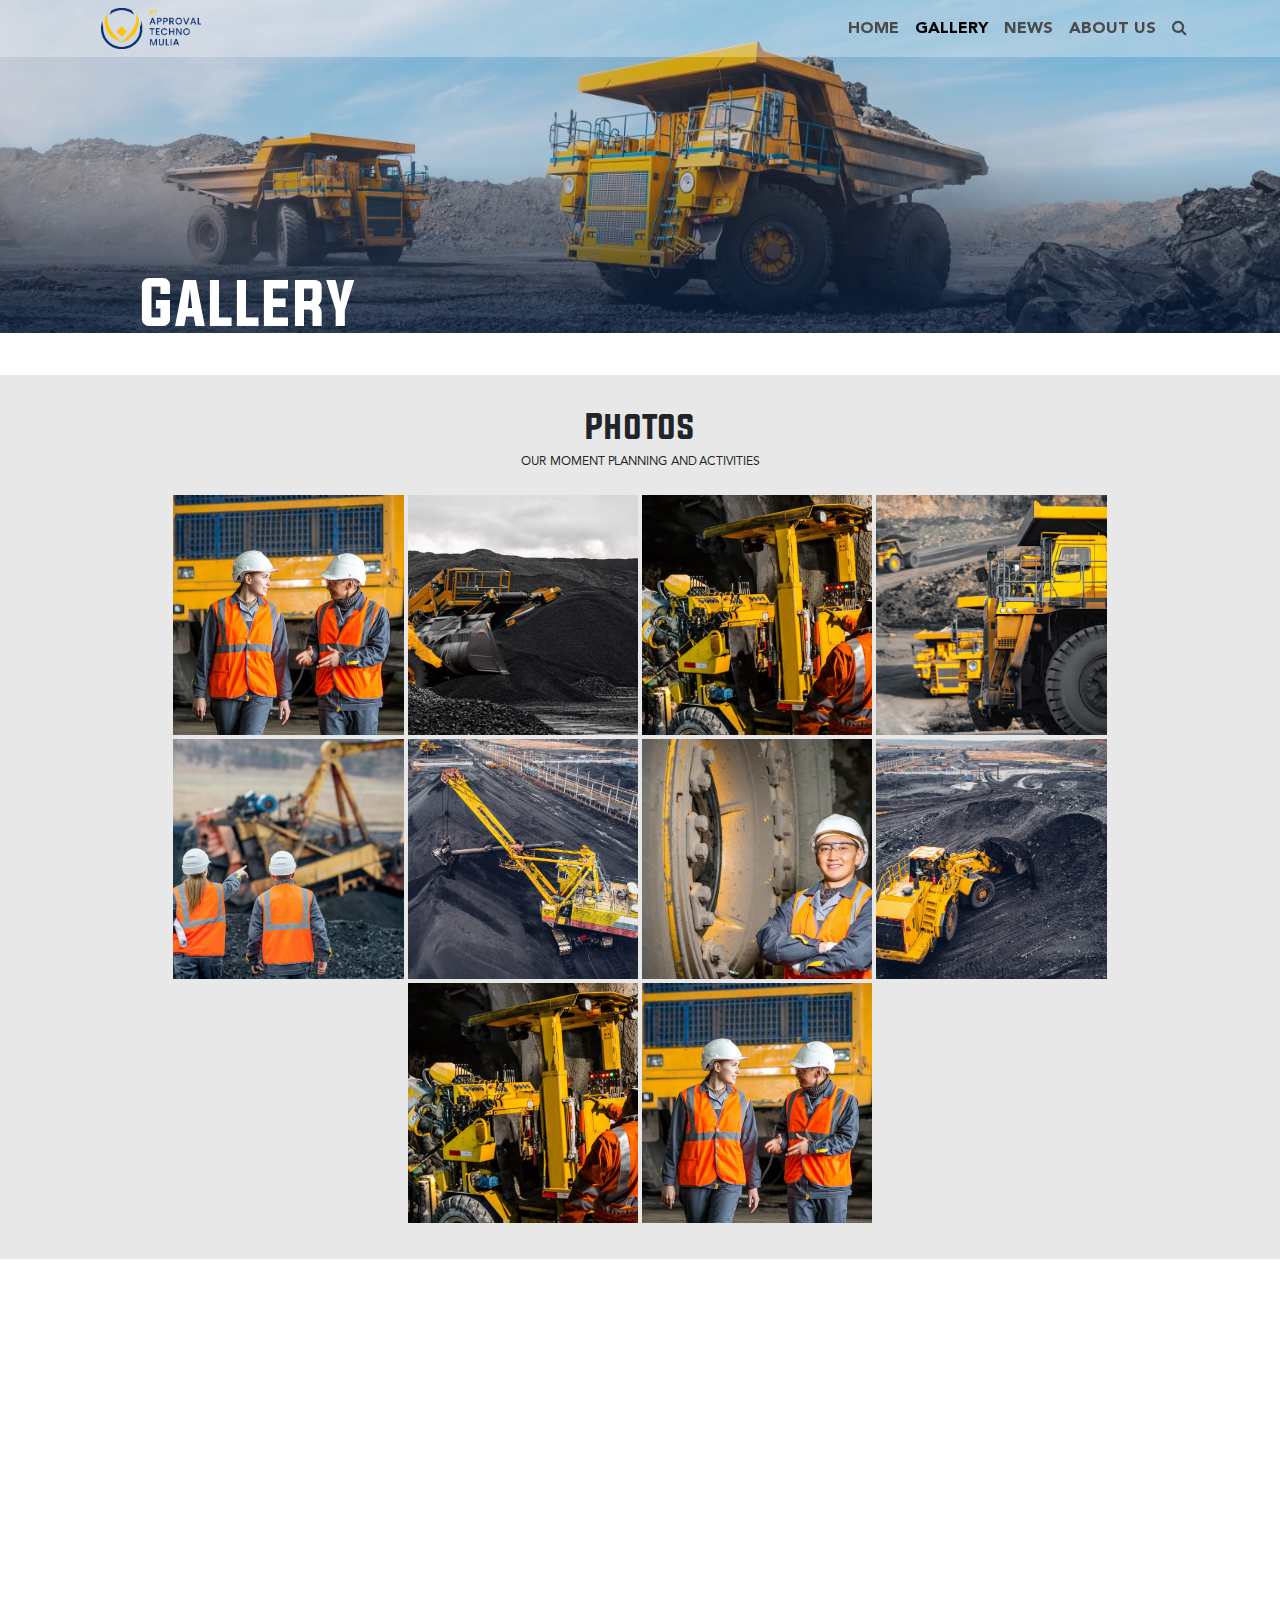
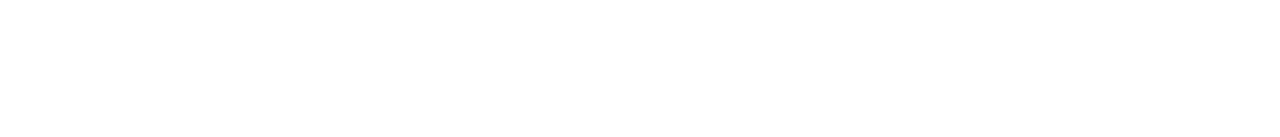
<file: gallery.html>
<!DOCTYPE html>
<html lang="en">

<head>
    <meta charset="UTF-8">
    <meta http-equiv="X-UA-Compatible" content="IE=edge">
    <meta name="viewport" content="width=device-width, initial-scale=1.0">
    <title>Approval Techno Mulia</title>
    <link rel="icon" href="img/favicon.png" sizes="16x16" type="image/png">
    <link rel="stylesheet" href="library/css/bootstrap.min.css">
    <link rel="stylesheet" href="library/css/slick-theme.css">
    <link rel="stylesheet" href="library/css/slick.css">
    <link rel="stylesheet" href="library/css/font-awesome.css">
    <link rel="stylesheet" href="library/css/ninja-slider.css">
    <link rel="stylesheet" href="sass/header.css">
    <link rel="stylesheet" href="sass/style.css">
    <!-- <link rel="preconnect" href="https://fonts.googleapis.com">
    <link rel="preconnect" href="https://fonts.gstatic.com" crossorigin>
    <link href="https://fonts.googleapis.com/css2?family=PT+Sans&display=swap" rel="stylesheet"> -->

</head>

<body>
    <header>
        <nav class="navbar navbar-expand-lg sticky-nav navbar-dark bg-scroll">
            <div class="bg-blur"></div>
            <div class="container">
                <a class="navbar-brand" href="https://rumaortu.co.id">
                    <img src="img/logo.png" class="ismobile" alt="Ruma Ortu" title="Ruma Ortu" width="120">
                </a>
                <div class="nav-item ismobile mobile-search">
                    <div class="pointer nav-link search">
                        <i class="fa fa-search"></i>
                    </div>
                </div>
                <button class="navbar-toggler collapsed" type="button" data-toggle="collapse" data-target="#navbarCollapse" aria-controls="navbarCollapse" aria-expanded="false" aria-label="Toggle navigation">
                    <i class="fa fa-bars" aria-hidden="true"></i>
                </button>
                <div class="navbar-collapse collapse" id="navbarCollapse">
                    <ul class="navbar-nav mr-auto">
                        <li class="nav-item">
                            <a href="https://rumaortu.co.id"><img class="logo" src="img/logo.png" alt="Ruma Ortu"></a>
                        </li>

                    </ul>

                    <ul class="nav navbar-nav navbar-right">
                        <li class="nav-item ">
                            <a class="nav-link font-bold upper" href="/">Home</a>
                        </li>
                        <li class="nav-item active">
                            <a class="nav-link font-bold upper" href="gallery.html">Gallery</a>
                        </li>
                        <li class="nav-item ">
                            <a class="nav-link font-bold upper" href="news.html">News</a>
                        </li>
                        <li class="nav-item ">
                            <a class="nav-link font-bold upper" href="about.html">About us</a>
                        </li>
                        <li class="nav-item">
                            <div class="isdekstop pointer nav-link search">
                                <i class="fa fa-search"></i>
                            </div>
                        </li>
                    </ul>
                </div>
            </div>
        </nav>
    </header>
    <div class="search-wrap">
        <div class="size">
            <input type="text" class="form-control-search form-control" placeholder="Type to Search">
            <div class="search-click">
                <i class="fa fa-search" aria-hidden="true"></i>
            </div>
        </div>
        <div class="close-click">
            <i class="fa fa-times" aria-hidden="true"></i>
        </div>
    </div>
    <main id="gallery" class="gallery">
        <div class="relative gallery-top">
            <div class="image">
                <img src="img/bgbg1.jpg" alt="" title="" loading="lazy">
            </div>
            <div class="container">
                <h1 class="gallery-title font-title text-center">
                    Gallery
                </h1>
            </div>
        </div>
        <section class="list bg-silver">
            <div class="container">
                <h2 class="text-center font-title">
                    Photos
                </h2>
                <div class="text-center upper font-small">Our moment planning and activities</div>
                <br>
                <div class="wrap">
                    <div class="wrap__foto">
                        <div class="image" onclick="lightbox(0)">
                            <img src="img/article/1.jpg" alt="" title="" loading="lazy">
                        </div>
                    </div>
                    <div class="wrap__foto">
                        <div class="image" onclick="lightbox(1)">
                            <img src="img/article/2.jpg" alt="" title="" loading="lazy">
                        </div>
                    </div>
                    <div class="wrap__foto">
                        <div class="image" onclick="lightbox(2)">
                            <img src="img/article/3.jpg" alt="" title="" loading="lazy">
                        </div>
                    </div>
                    <div class="wrap__foto">
                        <div class="image" onclick="lightbox(3)">
                            <img src="img/article/p1.jpg" alt="" title="" loading="lazy">
                        </div>
                    </div>
                    <div class="wrap__foto">
                        <div class="image" onclick="lightbox(4)">
                            <img src="img/article/p2.jpg" alt="" title="" loading="lazy">
                        </div>
                    </div>
                    <div class="wrap__foto">
                        <div class="image" onclick="lightbox(5)">
                            <img src="img/article/p3.jpg" alt="" title="" loading="lazy">
                        </div>
                    </div>
                    <div class="wrap__foto">
                        <div class="image" onclick="lightbox(6)">
                            <img src="img/article/p4.jpg" alt="" title="" loading="lazy">
                        </div>
                    </div>
                    <div class="wrap__foto">
                        <div class="image" onclick="lightbox(7)">
                            <img src="img/article/p5.jpg" alt="" title="" loading="lazy">
                        </div>
                    </div>
                    <div class="wrap__foto">
                        <div class="image" onclick="lightbox(8)">
                            <img src="img/article/3.jpg" alt="" title="" loading="lazy">
                        </div>
                    </div>
                    <div class="wrap__foto">
                        <div class="image" onclick="lightbox(9)">
                            <img src="img/article/1.jpg" alt="" title="" loading="lazy">
                        </div>
                    </div>
                </div>
            </div>
        </section>

        <!-- show popup -->
        <div class="dedi" style="display:none;">
            <div id="ninja-slider">
                <div class="slider-inner">
                    <ul>
                        <li>
                            <a class="ns-img" href="img/article/1.jpg"></a>
                            <div class="caption">
                                <h3>Dummy Caption 1</h3>
                            </div>
                        </li>
                        <li>
                            <a class="ns-img" href="img/article/2.jpg"></a>
                            <div class="caption">
                                <h3>Dummy Caption 2</h3>
                            </div>
                        </li>
                        <li>
                            <!-- <span class="ns-img" style="background-image:url(img/b.jpg);"></span> -->
                            <a class="ns-img" href="img/article/3.jpg"></a>
                            <div class="caption">
                                <h3>Dummy Caption 3</h3>
                                <p>Duis fringilla arcu convallis urna commodo, et tempus velit posuere.</p>
                            </div>
                        </li>
                        <li>
                            <a class="ns-img" href="img/article/p1.jpg"></a>
                            <div class="caption">
                                <h3>Dummy Caption 4</h3>
                            </div>
                        </li>
                        <li>
                            <a class="ns-img" href="img/article/p2.jpg"></a>
                            <div class="caption">
                                <h3>Dummy Caption 5</h3>
                                <p>Proin non dui at metus suscipit bibendum.</p>
                            </div>
                        </li>
                        <li>
                            <a class="ns-img" href="img/article/p3.jpg"></a>
                            <div class="caption">
                                <h3>Dummy Caption 5</h3>
                                <p>Proin non dui at metus suscipit bibendum.</p>
                            </div>
                        </li>
                        <li>
                            <a class="ns-img" href="img/article/p4.jpg"></a>
                            <div class="caption">
                                <h3>Dummy Caption 5</h3>
                                <p>Proin non dui at metus suscipit bibendum.</p>
                            </div>
                        </li>
                        <li>
                            <a class="ns-img" href="img/article/p5.jpg"></a>
                            <div class="caption">
                                <h3>Dummy Caption 5</h3>
                                <p>Proin non dui at metus suscipit bibendum.</p>
                            </div>
                        </li>
                    </ul>
                    <div id="fsBtn" class="fs-icon" title="Expand/Close"></div>
                </div>
            </div>
        </div>
    </main>

    <div class="scrolltop ">
        <i class="fa fa-angle-up "></i>
    </div>

    <footer>
        <div class="to-top ">
            <!-- <div class="footer-help "></div> -->
            <div class="footer-bg ">
                <img src="img/footer-bg.png " alt=" ">
            </div>
            <div class="infront ">
                <div class="container ">
                    <div class="row ">
                        <div class="col-md-3 mb-3">
                            <div class="image ">
                                <img src="img/logo.png " alt=" ">
                            </div>
                            <div class="mt-1 color-white font-small">
                                Lorem ipsum dolor sit amet consectetur adipisicing elit. Cum error voluptatum eveniet vel quam asperiores dolorum
                            </div>
                        </div>
                        <div class="col-6 col-md-3 mb-1">
                            <div class="color-white font-title text-left">Contact Us</div>
                            <div class="text-left color-white mb-2 font-small upper mt-1">Jl. Casablanca Raya Kav. 88, Menteng Dalam, Kec. Tebet, Daerah Khusus Ibukota Jakarta 12870</div>
                            <div class="text-left color-white mb-2 font-small mt-1">
                                <i class="fa fa-envelope" aria-hidden="true"></i> <span class="ml-1">info@approval.co.id</span>
                            </div>
                            <div class="text-left color-white mb-2 font-small mt-1">
                                <i class="fa fa-phone" aria-hidden="true"></i> <span class="ml-1">(021) 5626161</span>
                            </div>
                        </div>
                        <div class="col-6 col-md-3 mb-1">
                            <div class="color-white font-title text-left">Sitemap Links</div>
                            <ul class="mt-1">
                                <li>
                                    <a href="# " class="color-second font-small upper ">Home</a>
                                </li>
                                <li>
                                    <a href="# " class="color-second font-small upper ">Gallery</a>
                                </li>
                                <li>
                                    <a href="# " class="color-second font-small upper ">News</a>
                                </li>
                                <li>
                                    <a href="# " class="color-second font-small upper ">About us</a>
                                </li>
                            </ul>
                        </div>
                        <div class="col-12 col-md-3 mb-1">
                            <div class="color-white font-title text-left">Connect with Us</div>
                            <div class="sosmed">
                                <div class="sosmed__icon">
                                    <a href="#">
                                        <i class="fa fa-facebook-square"></i>
                                    </a>
                                </div>
                                <div class="sosmed__icon">
                                    <a href="#">
                                        <i class="fa fa-twitter"></i>
                                    </a>
                                </div>
                                <div class="sosmed__icon">
                                    <a href="#">
                                        <i class="fa fa-instagram"></i>
                                    </a>
                                </div>
                                <div class="sosmed__icon">
                                    <a href="#">
                                        <i class="fa fa-linkedin-square"></i>
                                    </a>
                                </div>
                            </div>
                        </div>
                    </div>
                    <br>
                    <div class="color-white upper font-xsmall text-center ">
                        &copy; 2022 Approval Techno Mulia
                    </div>

                </div>
            </div>
        </div>

    </footer>


    <script src=" library/js/jquery-3.5.1.min.js "></script>
    <script src="library/js/bootstrap.bundle.min.js "></script>
    <script src="library/js/wow.min.js "></script>
    <script src="library/js/slick.js "></script>
    <script src="library/js/ninja-slider.js"></script>
    <script src="js/app.js "></script>
    <script>
        function lightbox(idx) {
            //show the slider's wrapper: this is required when the transitionType has been set to "slide" in the ninja-slider.js
            var ninjaSldr = document.getElementById("ninja-slider");
            ninjaSldr.parentNode.style.display = "block";

            nslider.init(idx);

            var fsBtn = document.getElementById("fsBtn");
            fsBtn.click();
            $('header').hide()
        }

        function fsIconClick(isFullscreen, ninjaSldr) { //fsIconClick is the default event handler of the fullscreen button
            if (isFullscreen) {
                ninjaSldr.parentNode.style.display = "none";
                $('header').show()
            }
        }
    </script>
</body>

</html>
</file>
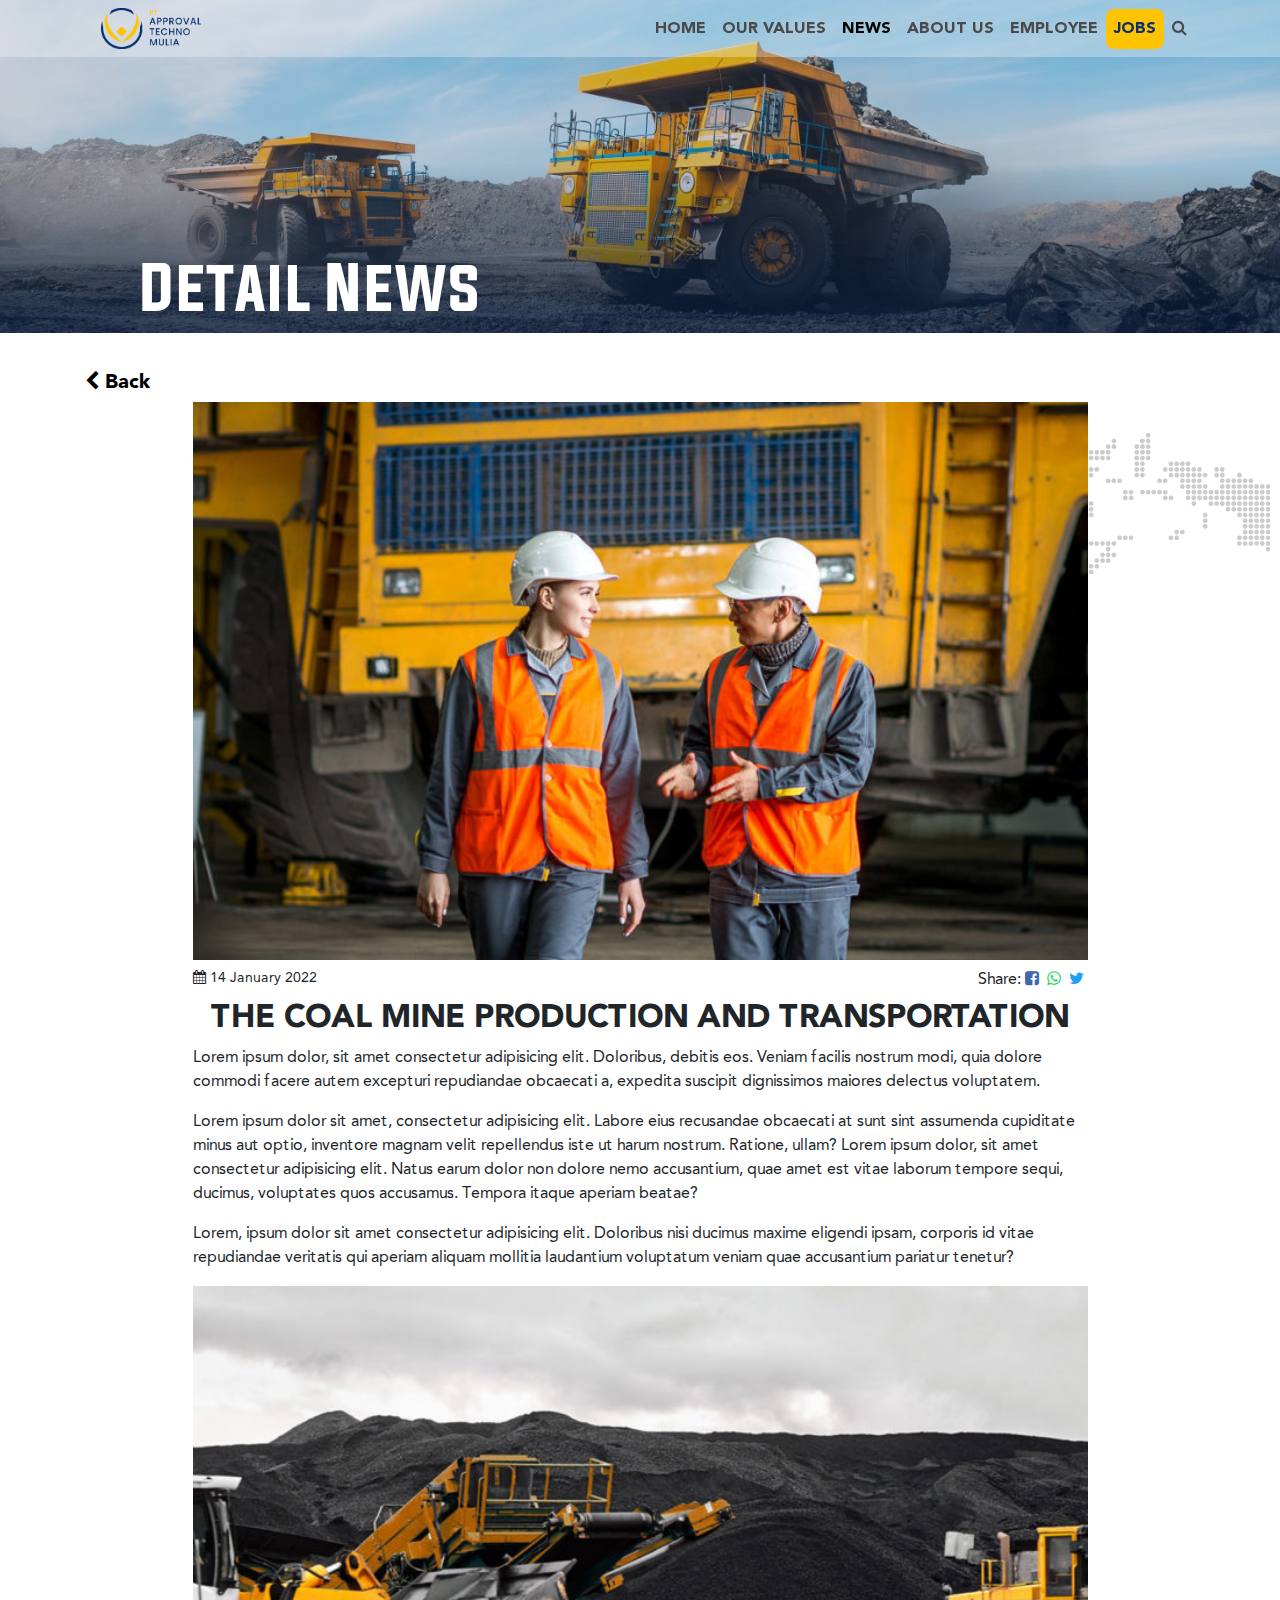
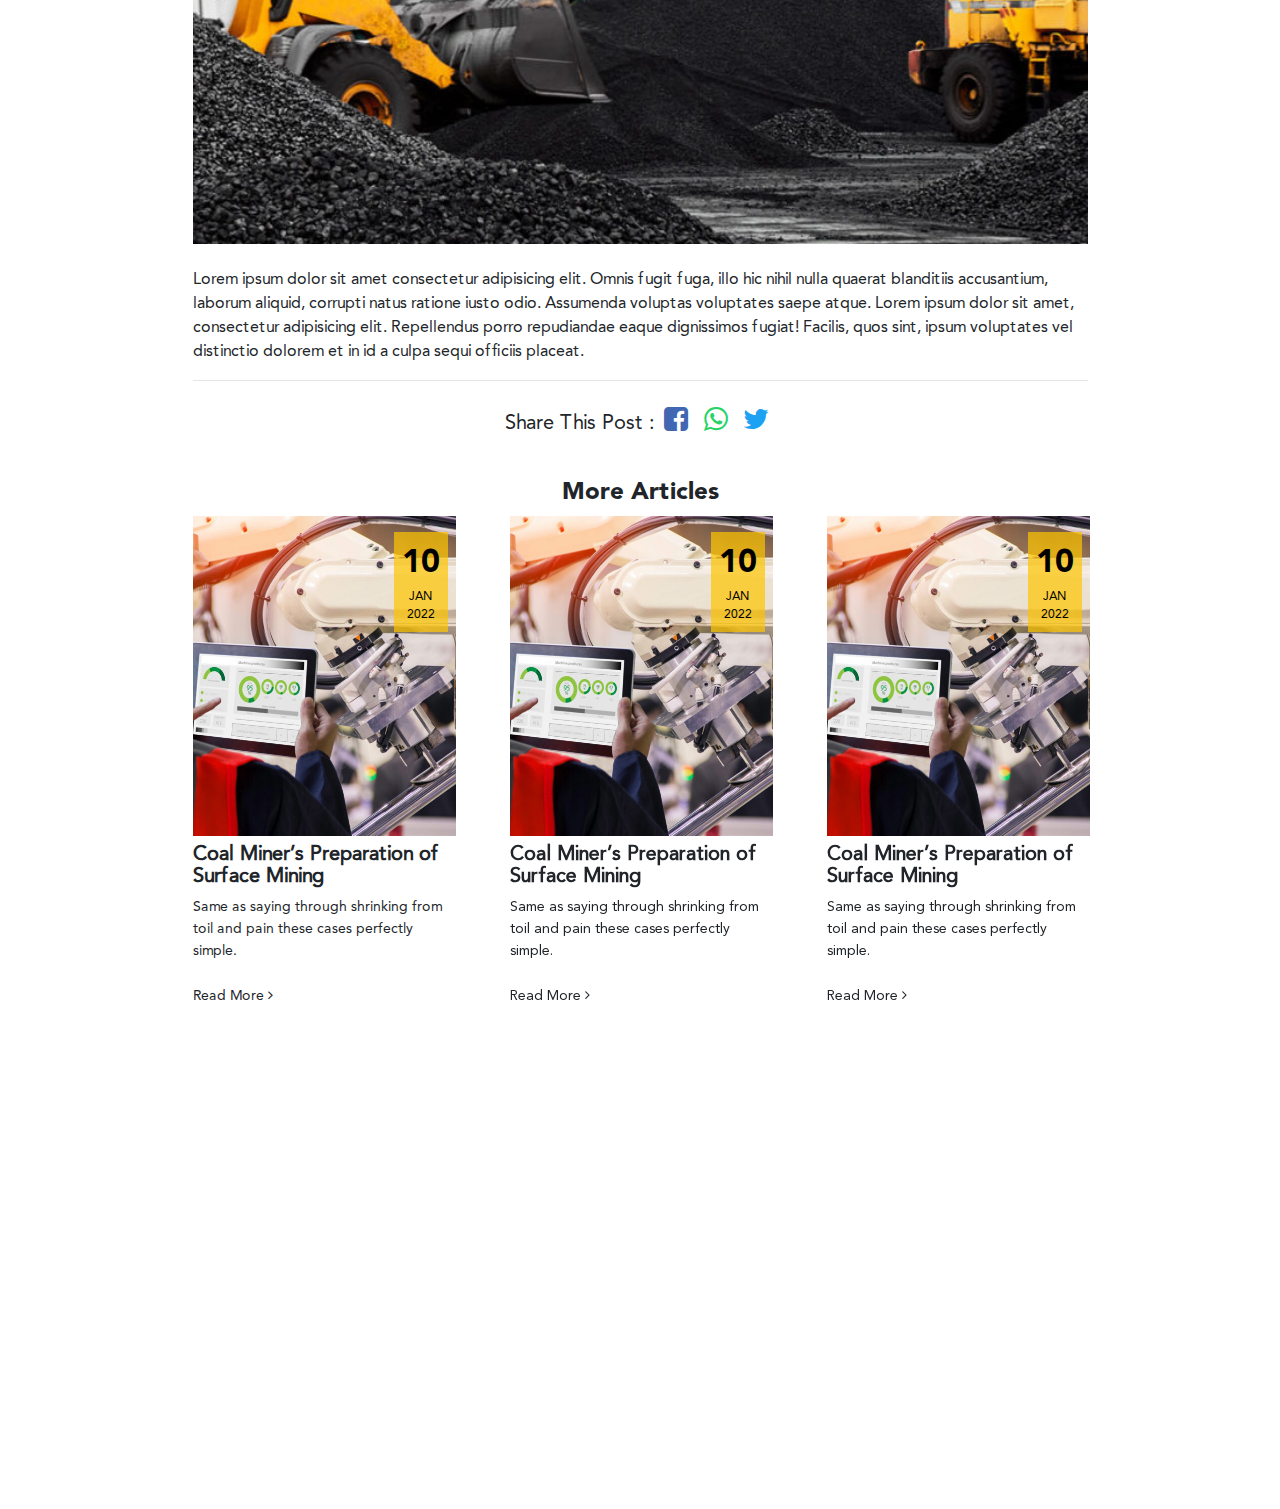
<file: news-detail.html>
<!DOCTYPE html>
<html lang="en">

<head>
    <meta charset="UTF-8">
    <meta http-equiv="X-UA-Compatible" content="IE=edge">
    <meta name="viewport" content="width=device-width, initial-scale=1.0">
    <title>Approval Techno Mulia</title>
    <link rel="icon" href="img/favicon.png" sizes="16x16" type="image/png">
    <link rel="stylesheet" href="library/css/bootstrap.min.css">
    <link rel="stylesheet" href="library/css/slick-theme.css">
    <link rel="stylesheet" href="library/css/slick.css">
    <link rel="stylesheet" href="library/css/font-awesome.css">
    <link rel="stylesheet" href="library/css/animate.min.css">
    <link rel="stylesheet" href="sass/header.css">
    <link rel="stylesheet" href="sass/style.css">

</head>

<body>
    <header>
        <nav class="navbar navbar-expand-lg sticky-nav navbar-dark bg-scroll">
            <div class="bg-blur"></div>
            <div class="container">
                <a class="navbar-brand" href="https://rumaortu.co.id">
                    <img src="img/logo.png" class="ismobile" alt="Ruma Ortu" title="Ruma Ortu" width="120">
                </a>
                <div class="nav-item ismobile mobile-search">
                    <div class="pointer nav-link search">
                        <i class="fa fa-search"></i>
                    </div>
                </div>
                <button class="navbar-toggler collapsed" type="button" data-toggle="collapse" data-target="#navbarCollapse" aria-controls="navbarCollapse" aria-expanded="false" aria-label="Toggle navigation">
                    <i class="fa fa-bars" aria-hidden="true"></i>
                </button>
                <div class="navbar-collapse collapse" id="navbarCollapse">
                    <ul class="navbar-nav mr-auto">
                        <li class="nav-item">
                            <a href="https://rumaortu.co.id"><img class="logo" src="img/logo.png" alt="Ruma Ortu"></a>
                        </li>

                    </ul>

                    <ul class="nav navbar-nav navbar-right">
                        <li class="nav-item ">
                            <a class="nav-link font-bold upper" href="/">Home</a>
                        </li>
                        <li class="nav-item ">
                            <a class="nav-link font-bold upper" href="values.html">Our Values</a>
                        </li>
                        <li class="nav-item active">
                            <a class="nav-link font-bold upper" href="news.html">News</a>
                        </li>
                        <li class="nav-item ">
                            <a class="nav-link font-bold upper" href="about.html">About us</a>
                        </li>
                        <li class="nav-item ">
                            <a class="nav-link font-bold upper" href="employee.html">Employee</a>
                        </li>
                        <li class="nav-item">
                            <a class="nav-link font-bold upper jobs" href="jobs.html">Jobs</a>
                        </li>
                        <li class="nav-item">
                            <div class="isdekstop pointer nav-link search">
                                <i class="fa fa-search"></i>
                            </div>
                        </li>
                    </ul>
                </div>
            </div>
        </nav>
    </header>
    <div class="search-wrap">
        <div class="size">
            <input type="text" class="form-control-search form-control" placeholder="Type to Search">
            <div class="search-click">
                <i class="fa fa-search" aria-hidden="true"></i>
            </div>
        </div>
        <div class="close-click">
            <i class="fa fa-times" aria-hidden="true"></i>
        </div>
    </div>
    <main class="gallery news">
        <div class="relative gallery-top">
            <div class="image fit-content">
                <img src="img/bgbg1.jpg" alt="" title="" loading="lazy">
            </div>
            <div class="container">
                <h1 class="gallery-title font-title text-center">
                    Detail News
                </h1>
            </div>
        </div>

        <section id="news-detail" class="blogs">
            <div class="bg-abs">
                <img src="img/indonesia.png" alt="" title="" loading="lazy">
            </div>
            <div class="container totop">
                <div class="mb-1 color-black font-bold font-medium-high">
                    <a href="#">
                        <i class="fa fa-chevron-left"></i> Back
                    </a>
                </div>
                <div class="col-md-10 offset-md-1">
                    <!-- artikel terbaru -->
                    <div class="blogs__detail">
                        <div class="image">
                            <img src="img/article/1.jpg" alt="" title="" loading="lazy">
                            <div class="clearfix">
                                <div class="date font-medium  float-left">
                                    <i class="fa fa-calendar" aria-hidden="true"></i> 14 January 2022
                                </div>
                                <div class="share date float-right ">
                                    Share:
                                    <a href="#">
                                        <div class="sosmed__icon">
                                            <i class="fa fa-facebook-square" aria-hidden="true"></i>
                                        </div>
                                    </a>
                                    <a href="#">
                                        <div class="sosmed__icon">
                                            <i class="fa fa-whatsapp" aria-hidden="true"></i>
                                        </div>
                                    </a>
                                    <a href="#">
                                        <div class="sosmed__icon">
                                            <i class="fa fa-twitter" aria-hidden="true"></i>
                                        </div>
                                    </a>
                                </div>
                            </div>
                        </div>
                        <div class="content ">
                            <h2 class="font-bold upper text-center">The Coal Mine Production and Transportation</h2>
                            <div class="paragraph content-text">
                                <p>Lorem ipsum dolor, sit amet consectetur adipisicing elit. Doloribus, debitis eos. Veniam facilis nostrum modi, quia dolore commodi facere autem excepturi repudiandae obcaecati a, expedita suscipit dignissimos maiores delectus
                                    voluptatem.
                                </p>
                                <p>Lorem ipsum dolor sit amet, consectetur adipisicing elit. Labore eius recusandae obcaecati at sunt sint assumenda cupiditate minus aut optio, inventore magnam velit repellendus iste ut harum nostrum. Ratione, ullam? Lorem
                                    ipsum dolor, sit amet consectetur adipisicing elit. Natus earum dolor non dolore nemo accusantium, quae amet est vitae laborum tempore sequi, ducimus, voluptates quos accusamus. Tempora itaque aperiam beatae?</p>
                                <p>Lorem, ipsum dolor sit amet consectetur adipisicing elit. Doloribus nisi ducimus maxime eligendi ipsam, corporis id vitae repudiandae veritatis qui aperiam aliquam mollitia laudantium voluptatum veniam quae accusantium
                                    pariatur tenetur?
                                </p>
                                <div class="text-center image">
                                    <img src="img/article/2.jpg" alt="" title="">
                                </div>
                                <br>
                                <p>Lorem ipsum dolor sit amet consectetur adipisicing elit. Omnis fugit fuga, illo hic nihil nulla quaerat blanditiis accusantium, laborum aliquid, corrupti natus ratione iusto odio. Assumenda voluptas voluptates saepe atque.
                                    Lorem ipsum dolor sit amet, consectetur adipisicing elit. Repellendus porro repudiandae eaque dignissimos fugiat! Facilis, quos sint, ipsum voluptates vel distinctio dolorem et in id a culpa sequi officiis placeat.</p>
                            </div>
                        </div>
                        <hr>
                        <div class="font-medium-high  text-center">
                            <div class="sosmed">
                                <div class="iblock">Share This Post :</div>
                                <div class="sosmed__icon sosmed__rounded">
                                    <a href="#">
                                        <i class="fa fa-facebook-square"></i>
                                    </a>
                                </div>
                                <div class="sosmed__icon sosmed__rounded">
                                    <a href="#">
                                        <i class="fa fa-whatsapp"></i>
                                    </a>
                                </div>
                                <div class="sosmed__icon sosmed__rounded">
                                    <a href="#">
                                        <i class="fa fa-twitter"></i>
                                    </a>
                                </div>
                            </div>
                        </div>
                        <br>
                        <h2 class="text-center font-bold font-big">More Articles</h2>
                        <div class="slider-else">
                            <div class="blogs__card ">
                                <div class="image ">
                                    <img src="img/tools/1.jpg " alt=" " title="" loading="lazy">
                                    <div class="date font-small upper  text-center">
                                        <div class="font-xtrabig font-bold">10</div>
                                        <div class="font-small upper">Jan</div>
                                        <div class="font-small upper">2022</div>
                                    </div>
                                </div>
                                <div class="content ">
                                    <div class="font-avenir font-medium-high ">
                                        <strong>Coal Miner’s Preparation of Surface Mining</strong>
                                    </div>
                                    <div class="font-avenir font-medium ">Same as saying through shrinking from toil and pain these cases perfectly simple.</div>
                                    <br>
                                    <div class="btn-card  font-medium">
                                        <span>Read More</span>
                                        <i class="fa fa-angle-right arrow-animation" aria-hidden="true"></i>
                                    </div>
                                </div>
                            </div>

                            <div class="blogs__card ">
                                <div class="image ">
                                    <img src="img/tools/1.jpg " alt=" " title="" loading="lazy">
                                    <div class="date font-small upper  text-center">
                                        <div class="font-xtrabig font-bold">10</div>
                                        <div class="font-small upper">Jan</div>
                                        <div class="font-small upper">2022</div>
                                    </div>
                                </div>
                                <div class="content ">
                                    <div class="font-avenir font-medium-high ">
                                        <strong>Coal Miner’s Preparation of Surface Mining</strong>
                                    </div>
                                    <div class="font-avenir font-medium">Same as saying through shrinking from toil and pain these cases perfectly simple.</div>
                                    <br>
                                    <div class="btn-card  font-medium">
                                        <span>Read More</span>
                                        <i class="fa fa-angle-right arrow-animation" aria-hidden="true"></i>
                                    </div>
                                </div>
                            </div>

                            <div class="blogs__card ">
                                <div class="image ">
                                    <img src="img/tools/1.jpg " alt=" " title="" loading="lazy">
                                    <div class="date font-small upper  text-center">
                                        <div class="font-xtrabig font-bold">10</div>
                                        <div class="font-small upper">Jan</div>
                                        <div class="font-small upper">2022</div>
                                    </div>
                                </div>
                                <div class="content ">
                                    <div class="font-avenir font-medium-high ">
                                        <strong>Coal Miner’s Preparation of Surface Mining</strong>
                                    </div>
                                    <div class="font-avenir font-medium">Same as saying through shrinking from toil and pain these cases perfectly simple.</div>
                                    <br>
                                    <div class="btn-card  font-medium">
                                        <span>Read More</span>
                                        <i class="fa fa-angle-right arrow-animation" aria-hidden="true"></i>
                                    </div>
                                </div>
                            </div>
                        </div>
                    </div>
                </div>
            </div>
        </section>

    </main>

    <!-- share whatsapp, facebook, twitter warna -->

    <div class="scrolltop ">
        <i class="fa fa-angle-up "></i>
    </div>

    <footer>
        <div class="to-top ">
            <!-- <div class="footer-help "></div> -->
            <div class="footer-bg ">
                <img src="img/footer-bg.png " alt=" ">
            </div>
            <div class="infront ">
                <div class="container ">
                    <div class="row ">
                        <div class="col-md-3 mb-3">
                            <div class="image ">
                                <img src="img/logo.png " alt=" ">
                            </div>
                            <div class="mt-1 color-white font-small">
                                Lorem ipsum dolor sit amet consectetur adipisicing elit. Cum error voluptatum eveniet vel quam asperiores dolorum
                            </div>
                        </div>
                        <div class="col-6 col-md-3 mb-1">
                            <div class="color-white font-title text-left">Contact Us</div>
                            <div class="text-left color-white mb-2 font-small upper mt-1">Jl. Casablanca Raya Kav. 88, Menteng Dalam, Kec. Tebet, Daerah Khusus Ibukota Jakarta 12870</div>
                            <div class="text-left color-white mb-2 font-small mt-1">
                                <i class="fa fa-envelope" aria-hidden="true"></i> <span class="ml-1">info@approval.co.id</span>
                            </div>
                            <div class="text-left color-white mb-2 font-small mt-1">
                                <i class="fa fa-phone" aria-hidden="true"></i> <span class="ml-1">(021) 5626161</span>
                            </div>
                        </div>
                        <div class="col-6 col-md-3 mb-1">
                            <div class="color-white font-title text-left">Sitemap Links</div>
                            <ul class="mt-1">
                                <li>
                                    <a href="# " class="color-second font-small upper ">Home</a>
                                </li>
                                <li>
                                    <a href="# " class="color-second font-small upper ">Gallery</a>
                                </li>
                                <li>
                                    <a href="# " class="color-second font-small upper ">News</a>
                                </li>
                                <li>
                                    <a href="# " class="color-second font-small upper ">About us</a>
                                </li>
                            </ul>
                        </div>
                        <div class="col-12 col-md-3 mb-1">
                            <div class="color-white font-title text-left">Connect with Us</div>
                            <div class="sosmed">
                                <div class="sosmed__icon">
                                    <a href="#">
                                        <i class="fa fa-facebook-square"></i>
                                    </a>
                                </div>
                                <div class="sosmed__icon">
                                    <a href="#">
                                        <i class="fa fa-twitter"></i>
                                    </a>
                                </div>
                                <div class="sosmed__icon">
                                    <a href="#">
                                        <i class="fa fa-instagram"></i>
                                    </a>
                                </div>
                                <div class="sosmed__icon">
                                    <a href="#">
                                        <i class="fa fa-linkedin-square"></i>
                                    </a>
                                </div>
                            </div>
                        </div>
                    </div>
                    <br>
                    <div class="color-white upper font-xsmall text-center ">
                        &copy; 2022 Approval Techno Mulia
                    </div>

                </div>
            </div>
        </div>

    </footer>

    <script src=" library/js/jquery-3.5.1.min.js "></script>
    <script src="library/js/bootstrap.bundle.min.js "></script>
    <script src="library/js/wow.min.js "></script>
    <script src="library/js/slick.js "></script>
    <script src="library/js/ninja-slider.js"></script>
    <script src="js/app.js "></script>
</body>

</html>
</file>
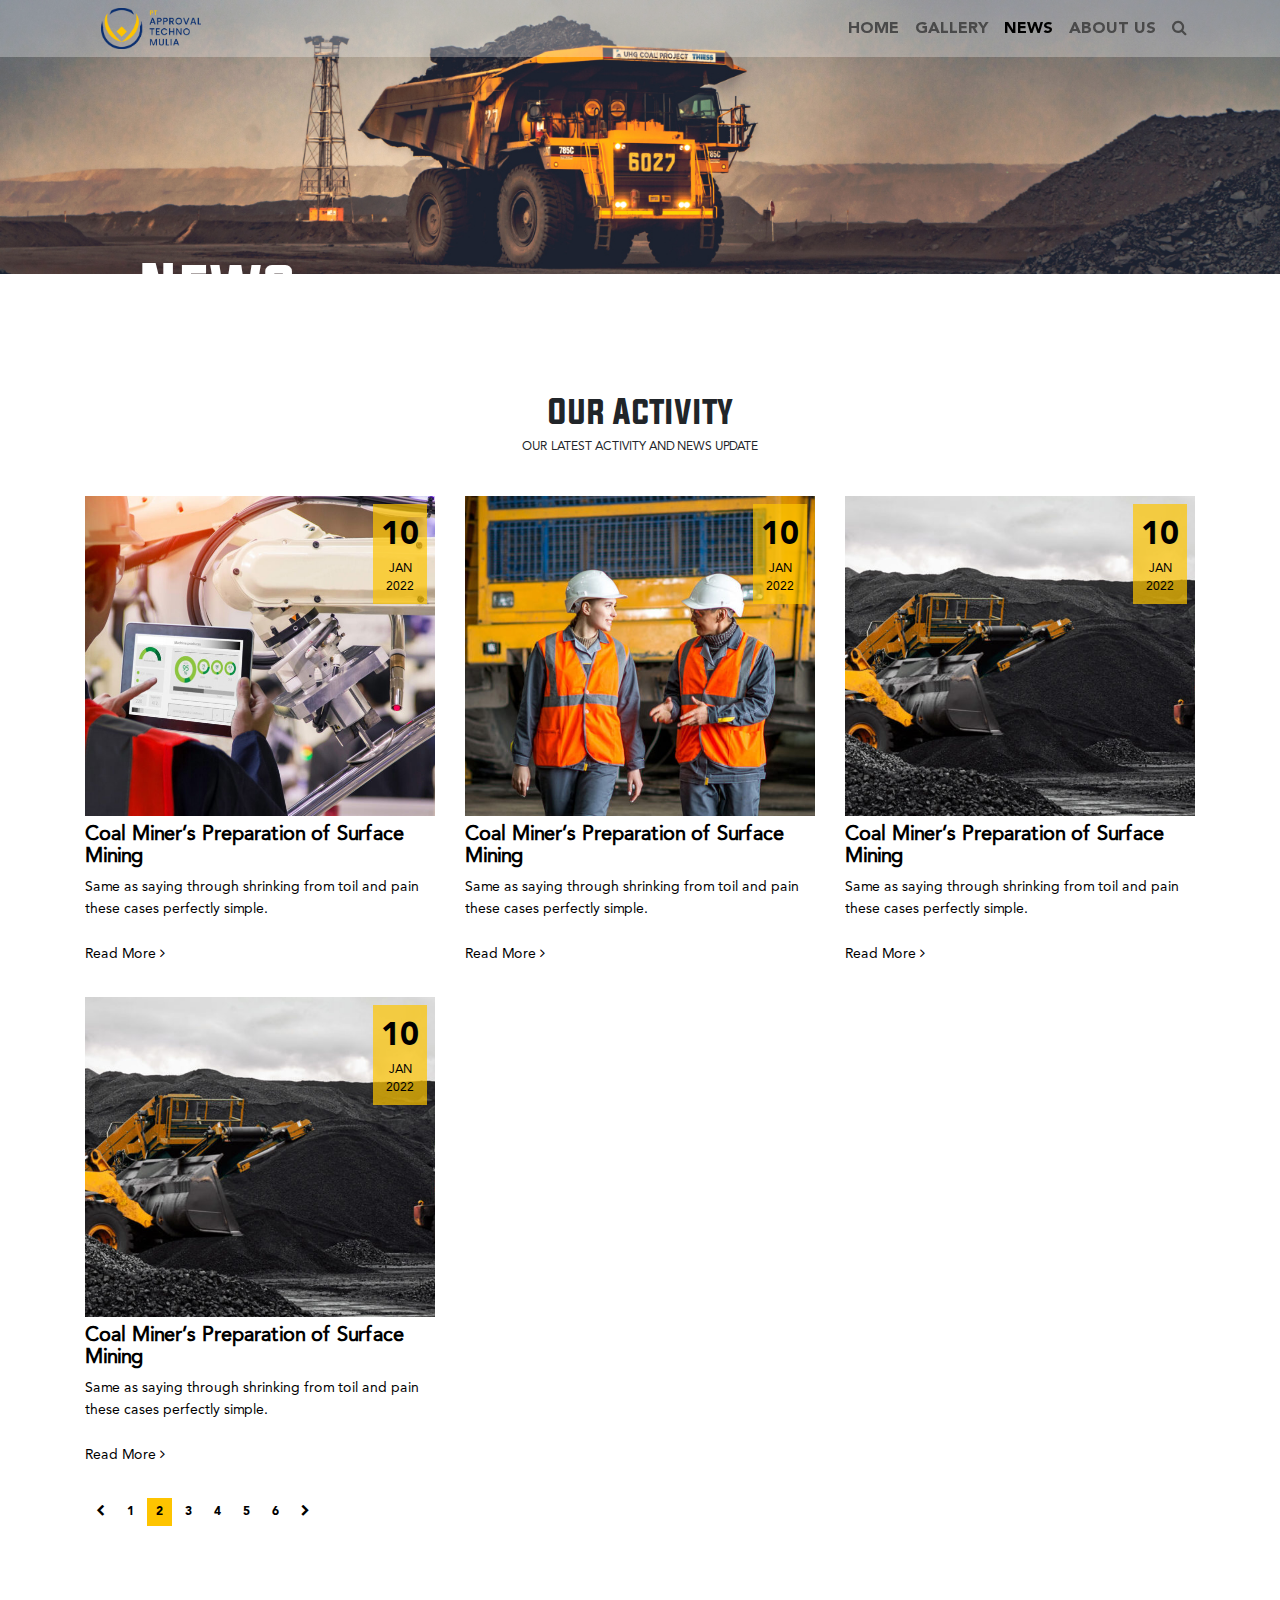
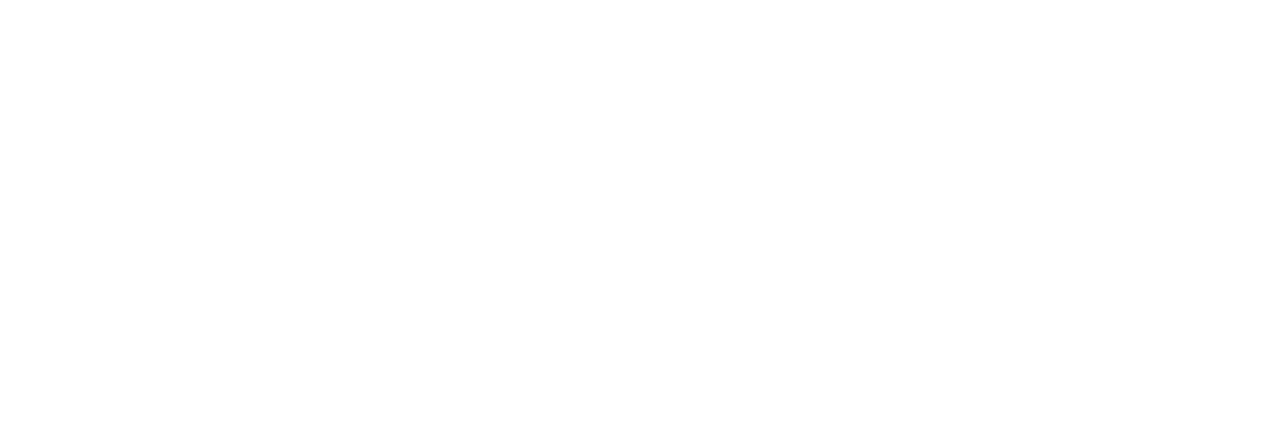
<file: news.html>
<!DOCTYPE html>
<html lang="en">

<head>
    <meta charset="UTF-8">
    <meta http-equiv="X-UA-Compatible" content="IE=edge">
    <meta name="viewport" content="width=device-width, initial-scale=1.0">
    <title>Approval Techno Mulia</title>
    <link rel="icon" href="img/favicon.png" sizes="16x16" type="image/png">
    <link rel="stylesheet" href="library/css/bootstrap.min.css">
    <link rel="stylesheet" href="library/css/slick-theme.css">
    <link rel="stylesheet" href="library/css/slick.css">
    <link rel="stylesheet" href="library/css/font-awesome.css">
    <link rel="stylesheet" href="library/css/animate.min.css">
    <link rel="stylesheet" href="sass/header.css">
    <link rel="stylesheet" href="sass/style.css">

</head>

<body>
    <header>
        <nav class="navbar navbar-expand-lg sticky-nav navbar-dark bg-scroll">
            <div class="bg-blur"></div>
            <div class="container">
                <a class="navbar-brand" href="https://rumaortu.co.id">
                    <img src="img/logo.png" class="ismobile" alt="Ruma Ortu" title="Ruma Ortu" width="120">
                </a>
                <div class="nav-item ismobile mobile-search">
                    <div class="pointer nav-link search">
                        <i class="fa fa-search"></i>
                    </div>
                </div>
                <button class="navbar-toggler collapsed" type="button" data-toggle="collapse" data-target="#navbarCollapse" aria-controls="navbarCollapse" aria-expanded="false" aria-label="Toggle navigation">
                    <i class="fa fa-bars" aria-hidden="true"></i>
                </button>
                <div class="navbar-collapse collapse" id="navbarCollapse">
                    <ul class="navbar-nav mr-auto">
                        <li class="nav-item">
                            <a href="https://rumaortu.co.id"><img class="logo" src="img/logo.png" alt="Ruma Ortu"></a>
                        </li>

                    </ul>

                    <ul class="nav navbar-nav navbar-right">
                        <li class="nav-item ">
                            <a class="nav-link font-bold upper" href="/">Home</a>
                        </li>
                        <li class="nav-item ">
                            <a class="nav-link font-bold upper" href="gallery.html">Gallery</a>
                        </li>
                        <li class="nav-item active">
                            <a class="nav-link font-bold upper" href="news.html">News</a>
                        </li>
                        <li class="nav-item ">
                            <a class="nav-link font-bold upper" href="about.html">About us</a>
                        </li>
                        <li class="nav-item">
                            <div class="isdekstop pointer nav-link search">
                                <i class="fa fa-search"></i>
                            </div>
                        </li>
                    </ul>
                </div>
            </div>
        </nav>
    </header>
    <div class="search-wrap">
        <div class="size">
            <input type="text" class="form-control-search form-control" placeholder="Type to Search">
            <div class="search-click">
                <i class="fa fa-search" aria-hidden="true"></i>
            </div>
        </div>
        <div class="close-click">
            <i class="fa fa-times" aria-hidden="true"></i>
        </div>
    </div>
    <main id="gallery" class="gallery news">
        <div class="relative gallery-top">
            <div class="image">
                <img src="img/bgbg.jpg" alt="" title="" loading="lazy">
            </div>
            <div class="container">
                <h1 class="gallery-title font-title text-center">
                    News
                </h1>
            </div>
        </div>

        <section id="news" class="blogs">
            <div class="container totop">
                <div class="row">
                    <div class="col-md-8 offset-md-2">
                        <h2 class="text-center font-title">
                            Our Activity
                        </h2>
                        <div class="text-center upper font-small">Our latest activity and news update</div>
                        <br>
                    </div>
                </div>
                <div class="row">
                    <div class="col-md-4 col-6">
                        <a href="#">
                            <div class="blogs__card ">
                                <div class="image ">
                                    <img src="img/tools/1.jpg " alt=" " title="" loading="lazy">
                                    <div class="date font-small upper  text-center">
                                        <div class="font-xtrabig font-bold">10</div>
                                        <div class="font-small upper">Jan</div>
                                        <div class="font-small upper">2022</div>
                                    </div>
                                </div>
                                <div class="content ">
                                    <div class="font-avenir font-medium-high ">
                                        <strong>Coal Miner’s Preparation of Surface Mining</strong>
                                    </div>
                                    <div class="font-avenir font-medium ">Same as saying through shrinking from toil and pain these cases perfectly simple.</div>
                                    <br>
                                    <div class="btn-card  font-medium">
                                        <span>Read More</span>
                                        <i class="fa fa-angle-right arrow-animation" aria-hidden="true"></i>
                                    </div>
                                </div>
                            </div>
                        </a>
                    </div>

                    <div class="col-md-4 col-6">
                        <a href="#">
                            <div class="blogs__card ">
                                <div class="image ">
                                    <img src="img/article/1.jpg " alt=" " title="" loading="lazy">
                                    <div class="date font-small upper  text-center">
                                        <div class="font-xtrabig font-bold">10</div>
                                        <div class="font-small upper">Jan</div>
                                        <div class="font-small upper">2022</div>
                                    </div>
                                </div>
                                <div class="content ">
                                    <div class="font-avenir font-medium-high ">
                                        <strong>Coal Miner’s Preparation of Surface Mining</strong>
                                    </div>
                                    <div class="font-avenir font-medium ">Same as saying through shrinking from toil and pain these cases perfectly simple.</div>
                                    <br>
                                    <div class="btn-card  font-medium">
                                        <span>Read More</span>
                                        <i class="fa fa-angle-right arrow-animation" aria-hidden="true"></i>
                                    </div>
                                </div>
                            </div>
                        </a>
                    </div>

                    <div class="col-md-4 col-6">
                        <a href="#">
                            <div class="blogs__card ">
                                <div class="image ">
                                    <img src="img/article/2.jpg " alt=" " title="" loading="lazy">
                                    <div class="date font-small upper  text-center">
                                        <div class="font-xtrabig font-bold">10</div>
                                        <div class="font-small upper">Jan</div>
                                        <div class="font-small upper">2022</div>
                                    </div>
                                </div>
                                <div class="content ">
                                    <div class="font-avenir font-medium-high ">
                                        <strong>Coal Miner’s Preparation of Surface Mining</strong>
                                    </div>
                                    <div class="font-avenir font-medium ">Same as saying through shrinking from toil and pain these cases perfectly simple.</div>
                                    <br>
                                    <div class="btn-card  font-medium">
                                        <span>Read More</span>
                                        <i class="fa fa-angle-right arrow-animation" aria-hidden="true"></i>
                                    </div>
                                </div>
                            </div>
                        </a>
                    </div>

                    <div class="col-md-4 col-6">
                        <a href="#">
                            <div class="blogs__card ">
                                <div class="image ">
                                    <img src="img/article/2.jpg " alt=" " title="" loading="lazy">
                                    <div class="date font-small upper  text-center">
                                        <div class="font-xtrabig font-bold">10</div>
                                        <div class="font-small upper">Jan</div>
                                        <div class="font-small upper">2022</div>
                                    </div>
                                </div>
                                <div class="content ">
                                    <div class="font-avenir font-medium-high ">
                                        <strong>Coal Miner’s Preparation of Surface Mining</strong>
                                    </div>
                                    <div class="font-avenir font-medium ">Same as saying through shrinking from toil and pain these cases perfectly simple.</div>
                                    <br>
                                    <div class="btn-card  font-medium">
                                        <span>Read More</span>
                                        <i class="fa fa-angle-right arrow-animation" aria-hidden="true"></i>
                                    </div>
                                </div>
                            </div>
                        </a>
                    </div>




                </div>
                <div class="pagination">
                    <a href="#" class="disabled">
                        <i class="fa fa-chevron-left" aria-hidden="true"></i>
                    </a>
                    <a href="#">1</a>
                    <a href="#" class="active">2</a>
                    <a href="#">3</a>
                    <a href="#">4</a>
                    <a href="#">5</a>
                    <a href="#">6</a>
                    <a href="#">
                        <i class="fa fa-chevron-right" aria-hidden="true"></i>
                    </a>
                </div>

            </div>
        </section>

    </main>

    <div class="scrolltop ">
        <i class="fa fa-angle-up "></i>
    </div>

    <footer>
        <div class="to-top ">
            <!-- <div class="footer-help "></div> -->
            <div class="footer-bg ">
                <img src="img/footer-bg.png " alt=" ">
            </div>
            <div class="infront ">
                <div class="container ">
                    <div class="row ">
                        <div class="col-md-3 mb-3">
                            <div class="image ">
                                <img src="img/logo.png " alt=" ">
                            </div>
                            <div class="mt-1 color-white font-small">
                                Lorem ipsum dolor sit amet consectetur adipisicing elit. Cum error voluptatum eveniet vel quam asperiores dolorum
                            </div>
                        </div>
                        <div class="col-6 col-md-3 mb-1">
                            <div class="color-white font-title text-left">Contact Us</div>
                            <div class="text-left color-white mb-2 font-small upper mt-1">Jl. Casablanca Raya Kav. 88, Menteng Dalam, Kec. Tebet, Daerah Khusus Ibukota Jakarta 12870</div>
                            <div class="text-left color-white mb-2 font-small mt-1">
                                <i class="fa fa-envelope" aria-hidden="true"></i> <span class="ml-1">info@approval.co.id</span>
                            </div>
                            <div class="text-left color-white mb-2 font-small mt-1">
                                <i class="fa fa-phone" aria-hidden="true"></i> <span class="ml-1">(021) 5626161</span>
                            </div>
                        </div>
                        <div class="col-6 col-md-3 mb-1">
                            <div class="color-white font-title text-left">Sitemap Links</div>
                            <ul class="mt-1">
                                <li>
                                    <a href="# " class="color-second font-small upper ">Home</a>
                                </li>
                                <li>
                                    <a href="# " class="color-second font-small upper ">Gallery</a>
                                </li>
                                <li>
                                    <a href="# " class="color-second font-small upper ">News</a>
                                </li>
                                <li>
                                    <a href="# " class="color-second font-small upper ">About us</a>
                                </li>
                            </ul>
                        </div>
                        <div class="col-12 col-md-3 mb-1">
                            <div class="color-white font-title text-left">Connect with Us</div>
                            <div class="sosmed">
                                <div class="sosmed__icon">
                                    <a href="#">
                                        <i class="fa fa-facebook-square"></i>
                                    </a>
                                </div>
                                <div class="sosmed__icon">
                                    <a href="#">
                                        <i class="fa fa-twitter"></i>
                                    </a>
                                </div>
                                <div class="sosmed__icon">
                                    <a href="#">
                                        <i class="fa fa-instagram"></i>
                                    </a>
                                </div>
                                <div class="sosmed__icon">
                                    <a href="#">
                                        <i class="fa fa-linkedin-square"></i>
                                    </a>
                                </div>
                            </div>
                        </div>
                    </div>
                    <br>
                    <div class="color-white upper font-xsmall text-center ">
                        &copy; 2022 Approval Techno Mulia
                    </div>

                </div>
            </div>
        </div>

    </footer>

    <script src=" library/js/jquery-3.5.1.min.js "></script>
    <script src="library/js/bootstrap.bundle.min.js "></script>
    <script src="library/js/wow.min.js "></script>
    <script src="library/js/slick.js "></script>
    <script src="library/js/ninja-slider.js"></script>
    <script src="js/app.js "></script>
</body>

</html>
</file>
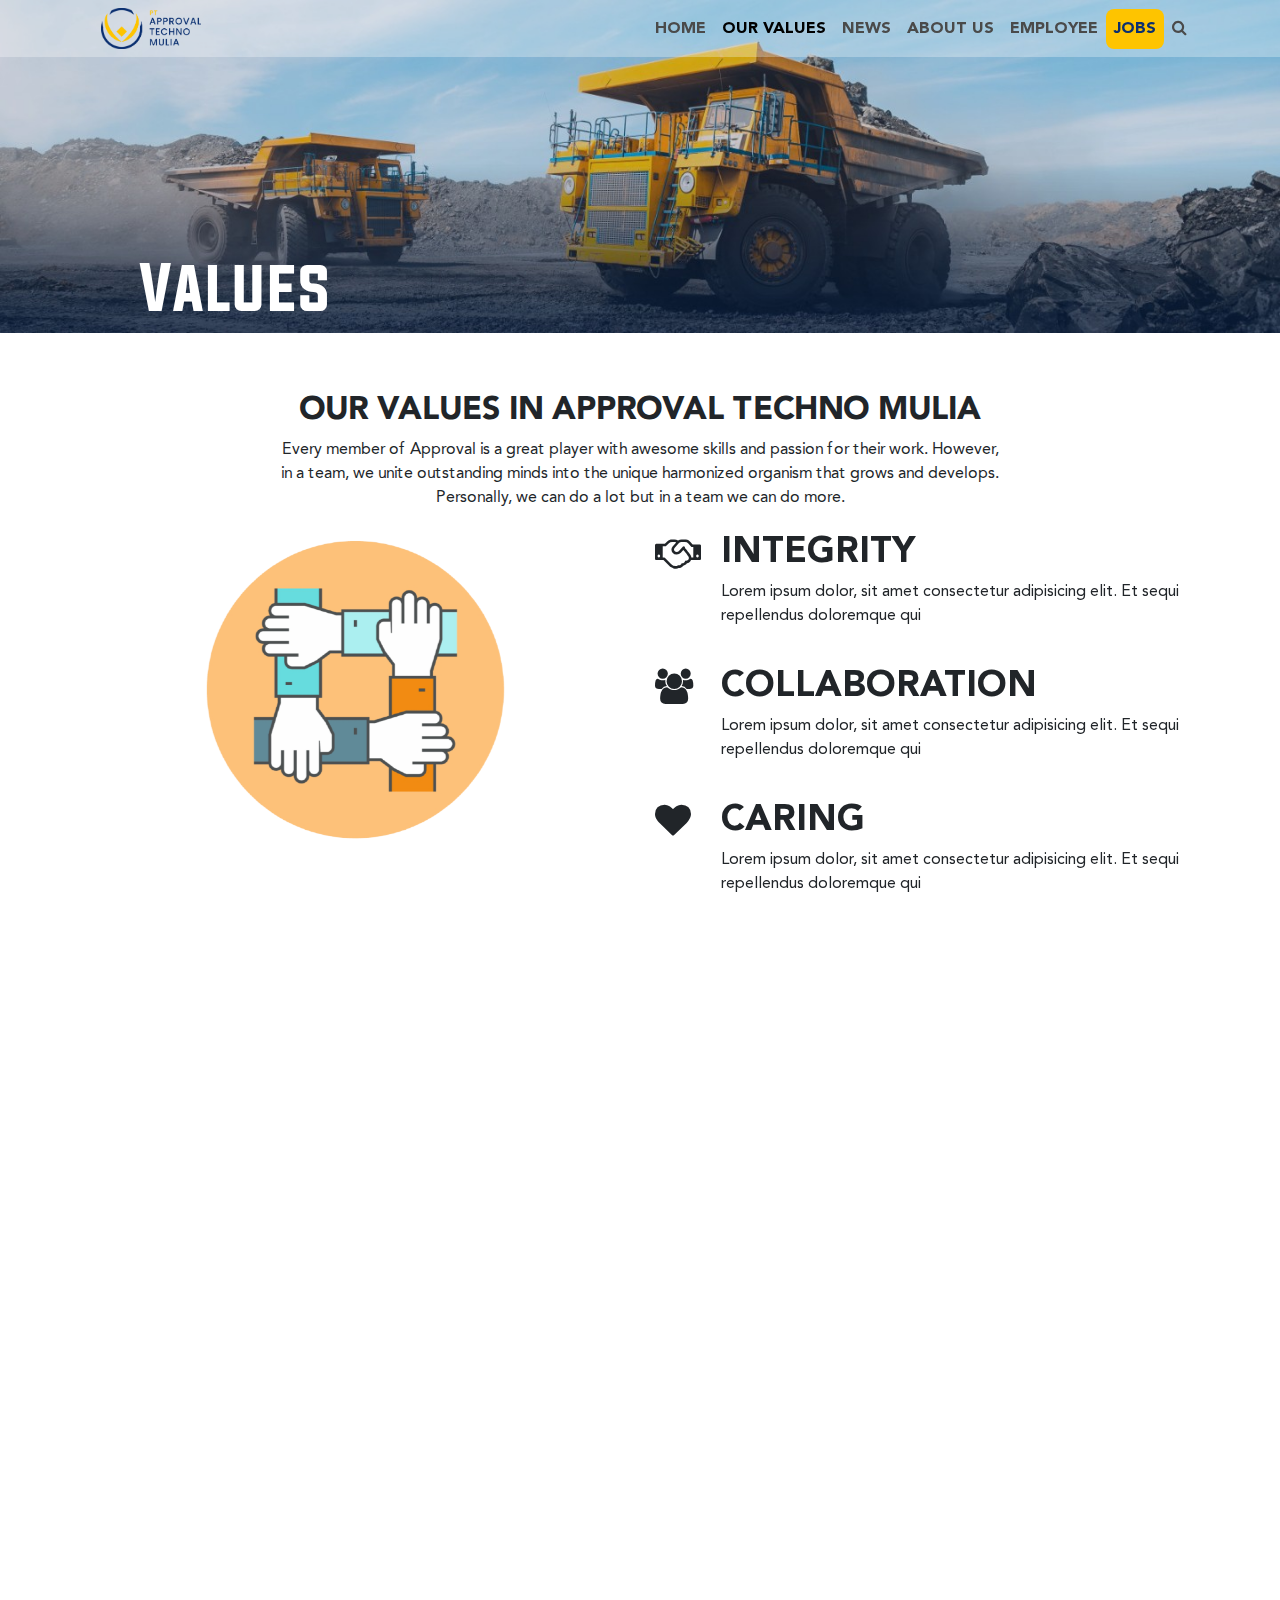
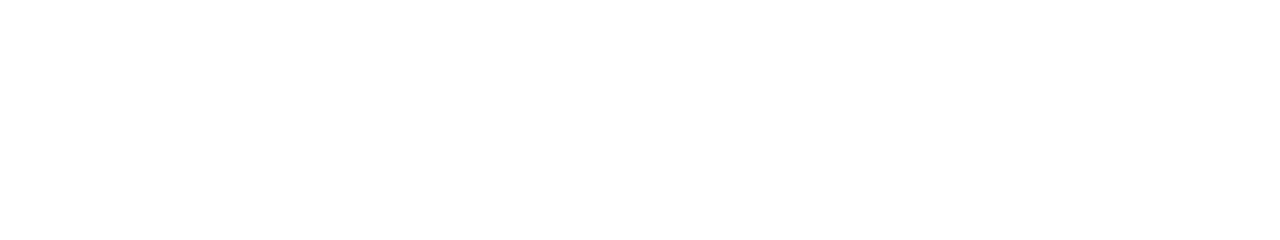
<file: values.html>
<!DOCTYPE html>
<html lang="en">

<head>
    <meta charset="UTF-8">
    <meta http-equiv="X-UA-Compatible" content="IE=edge">
    <meta name="viewport" content="width=device-width, initial-scale=1.0">
    <title>Approval Techno Mulia</title>
    <link rel="icon" href="img/favicon.png" sizes="16x16" type="image/png">
    <link rel="stylesheet" href="library/css/bootstrap.min.css">
    <link rel="stylesheet" href="library/css/slick-theme.css">
    <link rel="stylesheet" href="library/css/slick.css">
    <link rel="stylesheet" href="library/css/font-awesome.css">
    <link rel="stylesheet" href="library/css/animate.min.css">
    <link rel="stylesheet" href="sass/header.css">
    <link rel="stylesheet" href="sass/style.css">

</head>

<body>
    <header>
        <nav class="navbar navbar-expand-lg sticky-nav navbar-dark bg-scroll">
            <div class="bg-blur"></div>
            <div class="container">
                <a class="navbar-brand" href="https://rumaortu.co.id">
                    <img src="img/logo.png" class="ismobile" alt="Ruma Ortu" title="Ruma Ortu" width="120">
                </a>
                <div class="nav-item ismobile mobile-search">
                    <div class="pointer nav-link search">
                        <i class="fa fa-search"></i>
                    </div>
                </div>
                <button class="navbar-toggler collapsed" type="button" data-toggle="collapse" data-target="#navbarCollapse" aria-controls="navbarCollapse" aria-expanded="false" aria-label="Toggle navigation">
                    <i class="fa fa-bars" aria-hidden="true"></i>
                </button>
                <div class="navbar-collapse collapse" id="navbarCollapse">
                    <ul class="navbar-nav mr-auto">
                        <li class="nav-item">
                            <a href="https://rumaortu.co.id"><img class="logo" src="img/logo.png" alt="Ruma Ortu"></a>
                        </li>

                    </ul>

                    <ul class="nav navbar-nav navbar-right">
                        <li class="nav-item ">
                            <a class="nav-link font-bold upper" href="/">Home</a>
                        </li>
                        <li class="nav-item active">
                            <a class="nav-link font-bold upper" href="gallery.html">Our Values</a>
                        </li>
                        <li class="nav-item">
                            <a class="nav-link font-bold upper" href="news.html">News</a>
                        </li>
                        <li class="nav-item ">
                            <a class="nav-link font-bold upper" href="about.html">About us</a>
                        </li>
                        <li class="nav-item ">
                            <a class="nav-link font-bold upper" href="employee.html">Employee</a>
                        </li>
                        <li class="nav-item">
                            <a class="nav-link font-bold upper jobs" href="jobs.html">Jobs</a>
                        </li>
                        <li class="nav-item">
                            <div class="isdekstop pointer nav-link search">
                                <i class="fa fa-search"></i>
                            </div>
                        </li>
                    </ul>
                </div>
            </div>
        </nav>
    </header>
    <div class="search-wrap">
        <div class="size">
            <input type="text" class="form-control-search form-control" placeholder="Type to Search">
            <div class="search-click">
                <i class="fa fa-search" aria-hidden="true"></i>
            </div>
        </div>
        <div class="close-click">
            <i class="fa fa-times" aria-hidden="true"></i>
        </div>
    </div>
    <main class="gallery news">
        <div class="relative gallery-top">
            <div class="image fit-content">
                <img src="img/bgbg1.jpg" alt="" title="" loading="lazy">
            </div>
            <div class="container">
                <h1 class="gallery-title font-title text-center">
                    Values
                </h1>
            </div>
        </div>

        <section id="values">
            <div class="container">
                <div class="text-center">
                    <div class="row">
                        <div class="col-md-8 offset-md-2">
                            <h2 class="font-bold upper wow animate__animated animate__fadeIn" data-wow-delay="0.2s">Our Values in Approval Techno Mulia</h2>
                            <!-- <p>We are committed to maintaining integrity, client trust, best quality, and maintenance of products</p> -->
                            <p class="wow animate__animated animate__fadeIn" data-wow-delay="0.2s">Every member of Approval is a great player with awesome skills and passion for their work. However, in a team, we unite outstanding minds into the unique harmonized organism that grows and develops. Personally, we can do a
                                lot but in a team we can do more.</p>
                        </div>
                    </div>
                </div>
                <div class="row">
                    <div class="col-md-6">
                        <div class="image wow animate__animated animate__fadeIn" data-wow-delay="0.2s" id="myHeader">
                            <img src="img/icon/values.png" alt="" title="" loading="lazy">
                        </div>
                    </div>
                    <div class="col-md-6">
                        <div class="form-group side wow animate__animated animate__fadeIn" data-wow-delay="0.2s">
                            <div class="side-left">
                                <i class="fa fa-handshake-o"></i>
                            </div>
                            <div class="side-right">
                                <div class="font-bold upper title">Integrity</div>
                                <p class="text">Lorem ipsum dolor, sit amet consectetur adipisicing elit. Et sequi repellendus doloremque qui</p>
                            </div>
                        </div>

                        <div class="form-group side wow animate__animated animate__fadeIn" data-wow-delay="0.2s">
                            <div class="side-left">
                                <i class="fa fa-group"></i>
                            </div>
                            <div class="side-right">
                                <div class="font-bold upper title">Collaboration</div>
                                <p class="text">Lorem ipsum dolor, sit amet consectetur adipisicing elit. Et sequi repellendus doloremque qui</p>
                            </div>
                        </div>

                        <div class="form-group side wow animate__animated animate__fadeIn" data-wow-delay="0.2s">
                            <div class="side-left">
                                <i class="fa fa-heart"></i>
                            </div>
                            <div class="side-right">
                                <div class="font-bold upper title">Caring</div>
                                <p class="text">Lorem ipsum dolor, sit amet consectetur adipisicing elit. Et sequi repellendus doloremque qui</p>
                            </div>
                        </div>

                        <div class="form-group side wow animate__animated animate__fadeIn" data-wow-delay="0.2s">
                            <div class="side-left">
                                <i class="fa fa-search"></i>
                            </div>
                            <div class="side-right">
                                <div class="font-bold upper title">Transparency</div>
                                <p class="text">Lorem ipsum dolor, sit amet consectetur adipisicing elit. Et sequi repellendus doloremque qui</p>
                            </div>
                        </div>
                        <div class="form-group side wow animate__animated animate__fadeIn" data-wow-delay="0.2s">
                            <div class="side-left">
                                <i class="fa fa-tasks"></i>
                            </div>
                            <div class="side-right">
                                <div class="font-bold upper title">Commitment</div>
                                <p class="text">Lorem ipsum dolor, sit amet consectetur adipisicing elit. Et sequi repellendus doloremque qui</p>
                            </div>
                        </div>
                        <div class="form-group side wow animate__animated animate__fadeIn" data-wow-delay="0.2s">
                            <div class="side-left">
                                <i class="fa fa-lightbulb-o"></i>
                            </div>
                            <div class="side-right">
                                <div class="font-bold upper title">Innovative</div>
                                <p class="text">Lorem ipsum dolor, sit amet consectetur adipisicing elit. Et sequi repellendus doloremque qui</p>
                            </div>
                        </div>
                    </div>
                </div>
            </div>
        </section>

    </main>

    <!-- share whatsapp, facebook, twitter warna -->

    <div class="scrolltop ">
        <i class="fa fa-angle-up "></i>
    </div>

    <footer>
        <div class="to-top ">
            <!-- <div class="footer-help "></div> -->
            <div class="footer-bg ">
                <img src="img/footer-bg.png " alt=" ">
            </div>
            <div class="infront ">
                <div class="container ">
                    <div class="row ">
                        <div class="col-md-3 mb-3">
                            <div class="image ">
                                <img src="img/logo.png " alt=" ">
                            </div>
                            <div class="mt-1 color-white font-small">
                                Lorem ipsum dolor sit amet consectetur adipisicing elit. Cum error voluptatum eveniet vel quam asperiores dolorum
                            </div>
                        </div>
                        <div class="col-6 col-md-3 mb-1">
                            <div class="color-white font-title text-left">Contact Us</div>
                            <div class="text-left color-white mb-2 font-small upper mt-1">Jl. Casablanca Raya Kav. 88, Menteng Dalam, Kec. Tebet, Daerah Khusus Ibukota Jakarta 12870</div>
                            <div class="text-left color-white mb-2 font-small mt-1">
                                <i class="fa fa-envelope" aria-hidden="true"></i> <span class="ml-1">info@approval.co.id</span>
                            </div>
                            <div class="text-left color-white mb-2 font-small mt-1">
                                <i class="fa fa-phone" aria-hidden="true"></i> <span class="ml-1">(021) 5626161</span>
                            </div>
                        </div>
                        <div class="col-6 col-md-3 mb-1">
                            <div class="color-white font-title text-left">Sitemap Links</div>
                            <ul class="mt-1">
                                <li>
                                    <a href="# " class="color-second font-small upper ">Home</a>
                                </li>
                                <li>
                                    <a href="# " class="color-second font-small upper ">Gallery</a>
                                </li>
                                <li>
                                    <a href="# " class="color-second font-small upper ">News</a>
                                </li>
                                <li>
                                    <a href="# " class="color-second font-small upper ">About us</a>
                                </li>
                            </ul>
                        </div>
                        <div class="col-12 col-md-3 mb-1">
                            <div class="color-white font-title text-left">Connect with Us</div>
                            <div class="sosmed">
                                <div class="sosmed__icon">
                                    <a href="#">
                                        <i class="fa fa-facebook-square"></i>
                                    </a>
                                </div>
                                <div class="sosmed__icon">
                                    <a href="#">
                                        <i class="fa fa-twitter"></i>
                                    </a>
                                </div>
                                <div class="sosmed__icon">
                                    <a href="#">
                                        <i class="fa fa-instagram"></i>
                                    </a>
                                </div>
                                <div class="sosmed__icon">
                                    <a href="#">
                                        <i class="fa fa-linkedin-square"></i>
                                    </a>
                                </div>
                            </div>
                        </div>
                    </div>
                    <br>
                    <div class="color-white upper font-xsmall text-center ">
                        &copy; 2022 Approval Techno Mulia
                    </div>

                </div>
            </div>
        </div>

    </footer>

    <script src=" library/js/jquery-3.5.1.min.js "></script>
    <script src="library/js/bootstrap.bundle.min.js "></script>
    <script src="library/js/wow.min.js "></script>
    <script src="library/js/slick.js "></script>
    <script src="library/js/ninja-slider.js"></script>
    <script src="js/app.js "></script>

    <script>
        // window.onscroll = function() {
        //     myFunction()
        // };

        // var header = document.getElementById("myHeader");
        // var sticky = header.offsetTop;

        // function myFunction() {
        //     if (window.pageYOffset > sticky) {
        //         header.classList.add("sticky");
        //     } else {
        //         header.classList.remove("sticky");
        //     }
        // }
    </script>
</body>

</html>
</file>
<file: sass/header.css>
.bg-black{background:rgba(255,255,255,.7) !important;transition:.3s;box-shadow:0 10px 20px rgba(0,0,0,.2);backdrop-filter:blur(8px)}@media screen and (max-width: 766px){.bg-black{backdrop-filter:initial;background:#fff !important}}.bg-black.navbar-dark .navbar-nav .nav-link{color:#4a4a4a}.navbar-dark .active .nav-link{color:#000 !important}@media screen and (max-width: 766px){.navbar-dark .active .nav-link{color:#000 !important}}.navbar-dark .navbar-nav .nav-link{color:#4a4a4a}.navbar-dark .navbar-nav .nav-link:hover{color:#4a4a4a}@media screen and (max-width: 766px){.navbar-dark .navbar-nav .nav-link{color:#4a4a4a !important}}.navbar-dark i{color:#000}@media screen and (max-width: 766px){.navbar-collapse{background:rgba(255,255,255,.8) !important;backdrop-filter:blur(8px)}}@media screen and (max-width: 766px){.sosmed{margin-bottom:8px}}.sosmed i{font-size:28px;margin:0 8px;color:gray;transition:.3s}@media screen and (max-width: 766px){.sosmed i{float:left}}.sosmed .fa-facebook-square:hover{color:#4267b2}.sosmed .fa-instagram:hover{color:#fb3958}.sosmed .fa-whatsapp:hover{color:#25d366}header{position:fixed;right:0;left:0;top:0;z-index:999;overflow-x:hidden}header .form-control{background-color:transparent;border-bottom:1px solid #fff}header .form-control:focus{background-color:transparent;color:#fff}header .btn-search{background-color:orange;color:#fff;font-size:14px}header .btn-search:focus,header .btn-search:hover{color:#fff}.bg-blur{position:absolute;width:100%;height:100%;z-index:-1;filter:blur(5px)}.navbar-collapse{top:86px}.ismobile{display:none !important}@media screen and (max-width: 766px){.ismobile{display:block !important}}.isdekstop{display:block !important}@media screen and (max-width: 766px){.isdekstop{display:none !important}}.bg-dark{background-color:transparent !important}@media screen and (max-width: 766px){.bg-dark{background:transparent}}.bg-scroll{background:rgba(255,255,255,.3);transition:.5s}.disable-flag{filter:grayscale(100%)}.flag{width:30px;height:30px;margin:0 8px;border-radius:50%;box-shadow:0 3px 6px #bbb}.flag img{width:100%;border-radius:50%;height:100%;object-fit:cover}.test{background:#fff;position:absolute;top:50px;z-index:999;bottom:0}@media(max-width: 776px){.navbar-nav{margin-bottom:16px}.navbar-collapse{position:fixed;z-index:9999;top:50px;left:0;padding-left:15px;padding-right:15px;padding-bottom:15px;width:100%;height:100%;top:73px}.navbar-collapse.collapsing{left:-100%;transition:height 0s ease}.navbar-collapse.show{left:0;transition:left 300ms ease-in-out}.navbar-toggler.collapsed~.navbar-collapse{transition:left 500ms ease-in-out}}.logo{width:100px;height:auto;margin-right:16px}@media screen and (max-width: 766px){.logo{display:none}}.pointer.search i{color:#4a4a4a !important;cursor:pointer;transition:.3s}.pointer.search i:hover{color:#000 !important}.search-wrap{position:fixed;left:0;right:0;top:0;bottom:0;z-index:9999;background:rgba(255,255,255,.8);backdrop-filter:blur(8px);display:none}.search-wrap .size{position:absolute;z-index:99999;width:60%;transform:translate(-50%, -50%);top:50%;left:50%}@media screen and (max-width: 766px){.search-wrap .size{width:90%}}.search-wrap .size .form-control-search{padding:0 72px 0 24px;font-size:40px;font-family:"Avenir";box-shadow:none;border:1px solid #4a4a4a}@media screen and (max-width: 766px){.search-wrap .size .form-control-search{font-size:32px;padding:0 60px 0 16px}}.search-wrap .search-click{position:absolute;right:16px;top:8px;font-size:40px;cursor:pointer}@media screen and (max-width: 766px){.search-wrap .search-click{top:0}}.search-wrap .close-click{position:absolute;right:48px;top:16px;font-size:40px;cursor:pointer}@media screen and (max-width: 766px){.search-wrap .close-click{right:16px}}.mobile-search.ismobile{position:absolute;right:13%}/*# sourceMappingURL=header.css.map */
</file>
<file: sass/style.css>
﻿@font-face{font-family:"Evogria";src:url("fonts/Evogria.woff2");src:local("Evogria");src:url("Evogria.woff2") format("woff2")}@font-face{font-family:"BMW";src:url("fonts/BMWMotorradW05-Bold.woff2");src:local("BMWMotorradW05-Bold");src:url("BMWMotorradW05-Bold.woff2") format("woff2")}@font-face{font-family:"BMW-Reg";src:url("fonts/BMWMotorradW05-Regular.woff2");src:local("BMWMotorradW05-Regular");src:url("BMWMotorradW05-Regular.woff2") format("woff2")}@font-face{font-family:"Avenir";src:url("fonts/AvenirLTStd-Roman");src:local("BMWMotorradW05-Regular");src:url("AvenirLTStd-Roman.woff2") format("woff2")}@font-face{font-family:"Avenir-Bold";src:url("fonts/AvenirLTStd-Black");src:local("BMWMotorradW05-Regular");src:url("AvenirLTStd-Black.woff2") format("woff2")}.slick-dots{z-index:20 !important;bottom:16px !important}.slick-dots li{margin:0 !important;height:0 !important}.slick-dots li button{background:transparent !important}.slick-dots li button::before{font-family:"FontAwesome" !important;color:#fff !important;content:"";font-size:14px !important}.slick-prev,.slick-next{z-index:9;width:32px !important;height:32px !important}.slick-prev::before,.slick-next::before{font-family:"FontAwesome" !important;font-size:32px}.slick-prev{left:25px !important}.slick-prev::before{content:"" !important}.slick-next{right:25px !important}.slick-next::before{content:"" !important}.event-slider__wrap{margin-bottom:16px;width:100%;margin:0 auto;display:block;margin-right:8px}.event-slider__wrap .card{border:1px solid transparent}.event-slider__wrap .each-side{padding:16px;width:48%;display:inline-block;vertical-align:top}.event-slider__wrap .each-side .img{height:320px}.event-slider__wrap .each-side .img img{object-fit:cover}@media screen and (max-width: 767px){.event-slider__wrap .each-side{width:100%}}.event-slider .slick-prev:before,.event-slider .slick-next:before{color:#0a2f70 !important}.event-slider .slick-next{right:0 !important}@media screen and (max-width: 766px){.event-slider .slick-next{right:0 !important}}.event-slider .slick-prev{left:-8px !important}@media screen and (max-width: 766px){.event-slider .slick-prev{left:-8px !important}}@media screen and (max-width: 766px){.event-slider .slick-next,.event-slider .slick-prev{top:40%}}.bg-smooth{background-color:#f9fafb}.bg-silver{background:#e8e8e8}.bg-white{background:#fff}.bg-darkblue{background-color:#19232b}.bg-soft-yellow{background:rgba(254,196,0,.1)}.bg-pink{background-color:#f7d9e3}.bg-blue-soft{background-color:#cbf0f4}.upper{text-transform:uppercase}.font-200{font-weight:normal !important}.font-bold{font-family:"Avenir-Bold",sans-serif}.font-title{font-family:"Evogria",sans-serif}.font-avenir{font-family:"Avenir",sans-serif}.font-small{font-size:12px !important}.font-xsmall{font-size:10px !important}.font-medium{font-size:14px !important}.font-medium-high{font-size:20px !important}.font-big{font-size:24px !important}.font-xtrabig{font-size:32px !important}.font-large{font-size:52px !important}.color-red{color:#0a2f70}.color-black{color:#000}.color-yellow{color:#ff8200}.color-second{color:#fec400}.color-white{color:#fff}.color-danger{color:red}.color-grey{color:#646363}.back:hover,.back:focus{color:#000}main{margin-bottom:478px;z-index:88;position:relative;background:#fff}.team-leader{position:relative}body,main,html{font-family:"Avenir",sans-serif;box-sizing:border-box}.img{width:100%;height:auto}.img img{width:100%;height:100%;object-fit:cover}.wrap{width:960px;margin:0 auto;display:block}@media screen and (max-width: 766px){.wrap{width:100%}}.btn{border-radius:0 !important;border:1px solid transparent !important}.btn-card{transition:.3s}.btn-card:hover{color:#0a2f70}.btn-primary{background:#0a2f70 !important;color:#fff !important;transition:.5s !important}.btn-primary:hover,.btn-primary:focus{background:#fec400 !important;border:1px solid transparent !important;box-shadow:none !important;outline:0 !important;color:#0a2f70 !important}.btn-secondary{background:#fff !important;border:2px solid #0a2f70 !important;color:#0a2f70 !important;transition:.5s !important}.btn-secondary:hover,.btn-secondary:focus{background:#0a2f70 !important;box-shadow:none !important;outline:0 !important;color:#fff !important}.btn-third{background:#fec400 !important;color:#0a2f70 !important;transition:.5s !important}.btn-third:hover,.btn-third:focus{background:#0a2f70 !important;box-shadow:none !important;outline:0 !important;color:#fff !important}.btn-search{position:absolute;right:0;top:0;z-index:120}.form-control{border-radius:0;z-index:100}.form-control:focus,.form-control:active{box-shadow:none;outline:0;border:1px solid #0a2f70}.overlay-bg{position:fixed;top:0;bottom:0;left:0;right:0;width:100%;z-index:0;background:transparent;pointer-events:none;transition:.1s ease-out}.overlay-bg.is-active{z-index:115;background:rgba(0,0,0,.35);pointer-events:all;cursor:pointer}.helping-white{position:relative;background-color:#fff;z-index:120}.dedi{color:red;font-size:12px}section{padding:32px 0}.how .text{margin:8px 0}@media screen and (max-width: 767px){.how .text .font-medium{font-size:20px !important}}.how .icon__list{margin:0 auto;text-align:center;display:block}.how .icon__list .text{margin-top:8px}.how .icon__list .image{width:80%;text-align:center;margin:0 auto}@media screen and (max-width: 767px){.how .icon__list .image{width:auto}}.how .icon__list .image img{margin:0 auto;display:block;text-align:center}.how .slick-next::before,.how .slick-prev::before{color:#fec400}.banner{padding-top:0}.banner__slider{overflow-x:hidden;margin-bottom:0 !important}.banner__slider .highlights{position:relative}.banner__slider .highlights__img{height:640px;width:100%;position:relative;z-index:2}@media screen and (max-width: 767px){.banner__slider .highlights__img{height:470px}}.banner__slider .highlights__img .helping{position:absolute;left:0;right:0;top:0;bottom:0;background:linear-gradient(to bottom, rgba(0, 0, 0, 0.1), black);z-index:5}.banner__slider .highlights__img img{width:100%;height:100%;object-fit:cover}.banner__slider .highlights__text{position:absolute;left:50px;z-index:6;bottom:50px;color:#fff}.banner__slider .highlights__text h2{font-size:4.5vw;width:60vw}@media screen and (max-width: 767px){.banner__slider .highlights__text h2{font-size:34px}}.image{width:100%}.image img{width:100%}.card-big{margin-bottom:16px}.card-big .img{height:480px !important}.card,.card-big{position:relative;overflow:hidden;margin-bottom:8px}.card:hover .line,.card-big:hover .line{background:#0a2f70}.card:hover .img,.card-big:hover .img{transform:scale(1.2)}.card .img,.card-big .img{height:320px;transition:transform .2s}.card .img img,.card-big .img img{width:100%;height:100%;object-fit:cover}.card-title_,.card-big-title_{background:rgba(255,255,255,.8) !important;position:absolute;bottom:0;padding:8px;left:0;right:0;width:75%}.card-title_ h3,.card-big-title_ h3{font-size:21px}.card .line,.card-big .line{height:3px;width:100%;background:#000}.card a,.card-big a{color:#000 !important}.instrument{text-align:center;position:relative}.instrument::before,.instrument::after{content:"";height:2px;top:50%;width:35%;position:absolute;background:#000}@media screen and (max-width: 766px){.instrument::before,.instrument::after{width:5%}}.instrument::before{left:0}.instrument::after{right:0}footer{margin:0;padding:60px 0 30px;width:100%;position:fixed;bottom:0;left:0;z-index:1}footer .sosmed{display:block;margin-top:16px}footer .sosmed a{margin:0}footer .sosmed__icon{display:inline-block}footer .sosmed__icon i{margin:0 4px}footer .sosmed__icon .fa-whatsapp{color:#25d366}footer .sosmed__icon .fa-twitter:hover{color:#1da1f2}footer .sosmed__icon .fa-linkedin-square:hover{color:#0e76ab}footer ul{margin:0;padding:0}footer ul li{margin:4px 0;padding-bottom:4px;border-bottom:1px solid #666}footer ul li:last-child{border-bottom:1px solid transparent}footer .sosmed{z-index:10;position:relative;display:inline-block}footer a{margin:0 8px}footer a:hover,footer a:focus{text-decoration:none}footer .infront{position:relative;z-index:7}footer .infront .image{width:140px;height:auto;margin-bottom:8px}footer .infront .image img{width:100%;height:100%;object-fit:contain}footer .footer-help{position:absolute;left:0;right:0;bottom:0;top:0;z-index:4;background:rgba(0,0,0,.9)}footer .footer-bg{position:absolute;left:0;right:0;bottom:0;top:0;z-index:3}@media screen and (max-width: 767px){footer .footer-bg{background-color:#333}}footer .footer-bg img{width:100%;height:100%;object-fit:cover}footer h1,footer h2,footer p,footer a{position:relative;z-index:9;color:#fff}.background-top{padding:0;width:100%;height:320px;position:relative;z-index:2}.background-top .bg-help{position:absolute;left:0;right:0;top:0;bottom:0;background:linear-gradient(to bottom, rgba(0, 0, 0, 0.5), rgba(255, 255, 255, 0.1));z-index:4}.background-top img{width:100%;height:100%;object-fit:cover}#story-detail .background-top{height:480px}#story-detail .bg-help{position:absolute;left:0;right:0;top:0;bottom:0;background:linear-gradient(to bottom, rgba(0, 0, 0, 0.5), transparent);z-index:4}.projects{position:relative;z-index:1}.projects .top{position:relative;z-index:4}.projects .bg-help{position:absolute;left:0;right:0;top:0;bottom:0;z-index:2}.projects .bg-help img{width:100%;height:100%;object-fit:cover}@media screen and (max-width: 767px){.projects .float-right{margin-bottom:8px}}.projects .slick-slide{margin:0 16px}.projects .slick-list{margin:0 -16px}.projects .slick-prev,.projects .slick-next{top:110% !important}.projects .slick-next{right:0 !important}.projects .slick-prev{left:0 !important}.projects__slide{position:relative;z-index:4;margin-bottom:32px}.projects__slide .image{height:240px;cursor:pointer;position:relative}.projects__slide .image img{width:100%;height:100%;object-fit:cover}.blogs{position:relative}.blogs .bg-abs{position:absolute;right:0px;top:16px;z-index:2}.blogs .bg-abs img{width:100%;height:100%;object-fit:cover}.blogs a{color:initial !important;text-decoration:none}.blogs a:hover{text-decoration:none}.blogs .totop{position:relative;z-index:4}.blogs__card{width:100%;cursor:pointer;margin-bottom:8px;background:#fff;overflow:hidden}@media screen and (max-width: 767px){.blogs__card{margin-bottom:16px}}.blogs__card:hover .font-medium-high,.blogs__card:hover h2{color:#0a2f70 !important}.blogs__card:hover .date{background:#fec400 !important}.blogs__card .font-medium-high{margin-bottom:8px}.blogs__card .font-avenir{line-height:22px}.blogs__card .image{height:320px;transition:.2s;margin-bottom:8px;position:relative;overflow:hidden}@media screen and (max-width: 767px){.blogs__card .image{height:230px}}.blogs__card .image .date{position:absolute;right:8px;top:8px;transition:.3s;padding:8px;background:rgba(254,196,0,.7);color:#000}.blogs__card .image img{width:100%;height:100%;object-fit:cover}.blogs__detail{width:100%}.blogs__detail .image img{width:100%;height:100%;object-fit:cover}.blogs__detail .date{margin:8px 0}.blogs__detail .sosmed{display:block;margin-bottom:16px}@media screen and (max-width: 767px){.blogs__detail .sosmed .iblock{font-size:14px}}.blogs__detail .sosmed__icon{display:inline-block;margin-right:4px}.blogs__detail .sosmed__icon .fa-facebook-square,.blogs__detail .sosmed__icon .fa-facebook{color:#4267b2}.blogs__detail .sosmed__icon .fa-instagram{color:#fb3958}.blogs__detail .sosmed__icon .fa-whatsapp{color:#25d366}.blogs__detail .sosmed__icon .fa-twitter{color:#1da1f2}.blogs__detail .sosmed__icon i{margin:0}.blogs__detail .sosmed__rounded{width:30px;height:30px;padding:8px 0;border-radius:50%;transition:.3s}@media screen and (max-width: 767px){.blogs__detail .sosmed__rounded i{float:initial}}.blogs__detail .sosmed__rounded:hover i{color:#4a4a4a}.clients{position:relative}.clients__card{width:100%;margin-bottom:24px;cursor:pointer;height:110px;padding:8px;background-color:#fff;overflow:hidden}@media screen and (max-width: 767px){.clients__card{margin-bottom:16px}}.clients__card:hover img{transform:scale(1.1)}.clients__card img{transition:.2s;width:100%;height:100%;object-fit:contain}.scrolltop{position:fixed;right:12px;bottom:12px;width:50px;height:50px;background-color:#0a2f70;border-radius:50%;padding:8px;z-index:999;transition:.6s;text-align:center;cursor:pointer}.scrolltop i{line-height:30px;color:#fff;font-size:40px;text-align:center}@media screen and (max-width: 767px){.scrolltop{right:8px;bottom:8px}}.scrolltop img{width:100%;height:100%;object-fit:contain}.scrolltop:hover{background-color:#fec400}.gallery-top{position:relative;height:375px;z-index:1}.gallery-title{position:absolute;left:140px;color:#fff;z-index:3;font-size:4.5vw;bottom:30px}@media screen and (max-width: 767px){.gallery-title{left:50px;font-size:40px}}.gallery .wrap{display:block;margin:0 auto;text-align:center}.gallery .wrap__foto{display:inline-block;width:24%;cursor:pointer;margin-bottom:4px}.gallery .wrap__foto .image{height:240px}.gallery .wrap__foto .image img{width:100%;height:100%;object-fit:cover}@media screen and (max-width: 767px){.gallery .wrap__foto{width:48%}}.shadow{box-shadow:0 3px 6px rgba(0,0,0,.1)}#news a,.news a{color:initial !important;text-decoration:none}#news a:hover,.news a:hover{text-decoration:none}#news .gallery-top,.news .gallery-top{height:360px !important}#news .blogs__card,.news .blogs__card{margin:16px 0;position:relative}#news .blogs__card .tags,.news .blogs__card .tags{position:absolute;left:0;top:0;z-index:9;padding:4px 8px;background:#0a2f70;color:#fff}.center{text-align:center;margin:16px auto}.pagination{margin:16px 0 0}.pagination a{color:#000;float:left;font-family:"Avenir-Bold",sans-serif;padding:4px 8px;font-size:12px;background:#fff;text-decoration:none;transition:background-color .3s;border:1px solid transparent;margin:0px 2px}.pagination a.active{background-color:#fec400;color:#0a2f70;border:1px solid transparent}.pagination .disabled{pointer-events:none}.pagination a:hover:not(.active){background-color:#ddd}.arrow-animation{position:relative;-webkit-animation:linear infinite alternate;-webkit-animation-name:run;-webkit-animation-duration:1s}@-webkit-keyframes run{0%{left:0}50%{left:5px}100%{left:0}}.mt-1{margin-top:8px}.iblock{display:inline-block}#news-detail{padding:8px}.mb-1{margin-bottom:8px}.mt-1{margin-top:8px}.slider-else{margin-bottom:16px}.slider-else .slick-next{right:-32px !important}.slider-else .slick-next::before{color:#fec400 !important}.slider-else .slick-prev{left:-32px !important}.slider-else .slick-prev::before{color:#fec400 !important}.slider-else .slick-slide{margin:0 27px}.slider-else .slick-list{margin:0 -27px}.about-home,.about{position:relative;overflow-x:hidden}@media screen and (max-width: 767px){.about-home .content-text,.about .content-text{font-size:14px}}@media screen and (max-width: 767px){.content-text{font-size:14px}}.about h2{position:relative;z-index:3}.about .welcome{top:16px;bottom:initial;z-index:1}.welcome{position:absolute;right:32px;bottom:0}@media screen and (max-width: 767px){.welcome{right:0}}.welcome.text-pop-up-top{-webkit-animation:text-pop-up-top 2s cubic-bezier(0.25, 0.46, 0.45, 0.94) infinite alternate both;animation:text-pop-up-top 2s cubic-bezier(0.25, 0.46, 0.45, 0.94) infinite alternate both}@-webkit-keyframes text-pop-up-top{0%{-webkit-transform:translateY(0);transform:translateY(0);-webkit-transform-origin:50% 50%;transform-origin:50% 50%;text-shadow:none}100%{-webkit-transform:translateY(-50px);transform:translateY(-50px);-webkit-transform-origin:50% 50%;transform-origin:50% 50%;text-shadow:0 1px 0 #ccc,0 2px 0 #ccc,0 3px 0 #ccc,0 4px 0 #ccc,0 5px 0 #ccc,0 6px 0 #ccc,0 7px 0 #ccc,0 8px 0 #ccc,0 9px 0 #ccc,0 50px 30px rgba(0,0,0,.3)}}@keyframes text-pop-up-top{0%{-webkit-transform:translateY(0);transform:translateY(0);-webkit-transform-origin:50% 50%;transform-origin:50% 50%;text-shadow:none}100%{-webkit-transform:translateY(-50px);transform:translateY(-50px);-webkit-transform-origin:50% 50%;transform-origin:50% 50%;text-shadow:0 1px 0 #ccc,0 2px 0 #ccc,0 3px 0 #ccc,0 4px 0 #ccc,0 5px 0 #ccc,0 6px 0 #ccc,0 7px 0 #ccc,0 8px 0 #ccc,0 9px 0 #ccc,0 50px 30px rgba(0,0,0,.3)}}.welcome strong{font-size:80px;display:block;color:#efefef}@media screen and (max-width: 767px){.welcome strong{font-size:50px}}@media screen and (max-width: 767px){.wrap-margin{margin:0 24px}}.leaders{position:relative;z-index:4}.leaders .thumb{margin-bottom:16px}.leaders .thumb .image{width:100%;height:320px}@media screen and (max-width: 767px){.leaders .thumb .image{height:420px}}.leaders .thumb .image img{width:100%;height:100%;object-fit:cover}.leaders .slick-next{right:0 !important}.leaders .slick-next::before{color:#fec400 !important}.leaders .slick-prev{left:0 !important}.leaders .slick-prev::before{color:#fec400 !important}.leaders .slick-slide{margin:0 27px}.leaders .slick-list{margin:0 -27px}.banner__slider,.event-slider,.icon{opacity:0;visibility:hidden;transition:opacity 1s ease;-webkit-transition:opacity 1s ease}.banner__slider,.event-slider,.icon.slick-initialized{visibility:visible;opacity:1}.timer{display:block;margin:0 auto}.timer__box{display:inline-block;font-size:72px;margin:0 24px}.contact-us .side{display:block;cursor:pointer}.contact-us .side:hover i{margin-top:-8px}.contact-us .side:hover .upper{color:#0a2f70}.contact-us .side-left{display:inline-block;width:20%;vertical-align:top}.contact-us .side-left i{font-size:42px !important;color:#0a2f70;transition:.3s}.contact-us .side-right{display:inline-block;width:75%}.contact-us .side-right .upper{transition:.5s}#values .sticky{position:fixed;top:120px}#values .image{width:320px;height:320px;margin:0 auto 16px;position:sticky;top:52px}#values .image img{width:100%;height:100%;object-fit:contain}#values .side{display:block}#values .side-left{display:inline-block;width:10%;vertical-align:top;padding:8px 0}#values .side-left i{font-size:36px}@media screen and (max-width: 767px){#values .side-left i{font-size:30px}}#values .side-right{display:inline-block;width:85%;margin-left:8px}@media screen and (max-width: 767px){#values .side-right{margin-left:12px}}#values .side-right .title{font-size:36px}@media screen and (max-width: 767px){#values .side-right .title{font-size:24px}}#values .side-right .text{font-size:16px}.jobs{background-color:#fec400;border-radius:8px;color:#0a2f70 !important}@media screen and (max-width: 767px){.jobs{display:inline-block;text-align:center;width:68px}}.fit-content{width:fit-content}.fit-content img{width:100%;height:100%;object-fit:contain}@media screen and (max-width: 767px){.fit-content img{object-fit:cover}}@media screen and (max-width: 767px){.fit-content{width:100%;overflow-x:hidden;height:360px}}.jobs-vacancy{position:relative}.jobs-vacancy .form-control{border-radius:0}@media screen and (max-width: 767px){.jobs-vacancy .form-control{margin:2px 0}}.jobs-vacancy .form-control.position-name{padding-right:32px}@media screen and (max-width: 767px){.jobs-vacancy .helping-btn{width:100% !important}}@media screen and (max-width: 767px){.jobs-vacancy .btn-secondary{margin-top:8px}}.jobs-vacancy .content-top .col-sm-4{padding:0 4px}@media screen and (max-width: 767px){.jobs-vacancy .content-top .col-sm-4{padding:0 12px}}.jobs-vacancy #submit-job{width:100%}@media screen and (max-width: 767px){.jobs-vacancy #submit-job{margin-top:8px}}.jobs-vacancy .form-control:focus{box-shadow:none;outline:0;border:1px solid #0a2f70}.jobs-vacancy .col-md-4 a:focus,.jobs-vacancy .col-md-4 a:hover,.jobs-vacancy .col-md-12 a:focus,.jobs-vacancy .col-md-12 a:hover{text-decoration:none !important}.jobs-vacancy .col-md-4 a:focus .wrap-job,.jobs-vacancy .col-md-4 a:hover .wrap-job,.jobs-vacancy .col-md-12 a:focus .wrap-job,.jobs-vacancy .col-md-12 a:hover .wrap-job{background-color:rgba(254,196,0,.4)}.jobs-vacancy .col-md-4 .wrap-job,.jobs-vacancy .col-md-12 .wrap-job{box-shadow:0 3px 6px #bbb;background-color:#fff;transition:.2s;padding:16px;color:#000 !important;text-align:center;margin-bottom:16px}.jobs-vacancy .col-md-12 .wrap-job{text-align:left}.jobs-vacancy .show{display:block !important}.jobs-vacancy .warning{display:none}.jobs-vacancy .hero{background-color:#ececec}.jobs-vacancy .hero .content-top{padding:132px 0 0}.jobs-vacancy .hero .image{width:100%;height:100%}.jobs-vacancy .hero .image img{width:100%;height:100%;object-fit:contain}.jobs-vacancy .tag{display:inline;margin-left:4px;background-color:#666;color:#fff;padding:4px 8px;border-radius:4px;cursor:pointer;font-size:11px}.jobs-vacancy .top-featured{position:relative}.jobs-vacancy .top-featured .floating-button{position:fixed;left:48px;top:30%;z-index:999}@media screen and (max-width: 767px){.jobs-vacancy .top-featured .floating-button{position:absolute;top:140px;left:initial;right:16px;display:block}}@media screen and (max-width: 767px){.jobs-vacancy .top-featured .floating-button .sharing{display:inline-block}}.jobs-vacancy .top-featured .floating-button .sharing a i{margin-bottom:8px;font-size:24px;color:#fff;width:40px;height:40px;text-align:center;padding:8px;border-radius:50%;transition:.3s}@media screen and (max-width: 767px){.jobs-vacancy .top-featured .floating-button .sharing a i{padding:6px;width:28px;height:28px;font-size:16px}}.jobs-vacancy .top-featured .floating-button .sharing a i:hover{background-color:#555}.jobs-vacancy .top-featured .floating-button .sharing a .fa-whatsapp{background-color:#25d366}.jobs-vacancy .top-featured .floating-button .sharing a .fa-twitter{background-color:#1da1f2}.jobs-vacancy .top-featured .floating-button .sharing a .fa-facebook{background-color:#4267b2}.jobs-vacancy .top-featured .bg-help{position:absolute;left:0;right:0;top:0;bottom:0;opacity:.7}.jobs-vacancy .top-featured .bg-help img{width:100%;height:100%;object-fit:cover}.skeleton-box{display:inline-block;height:240px;width:100%;margin:10px 0;border-radius:4px;position:relative;overflow:hidden;background-color:#dddbdd}.skeleton-box:after{position:absolute;top:0;right:0;bottom:0;left:0;transform:translateX(-100%);background-image:linear-gradient(90deg, rgba(255, 255, 255, 0) 0, rgba(255, 255, 255, 0.2) 20%, rgba(255, 255, 255, 0.5) 60%, rgba(255, 255, 255, 0));animation:shimmer 2s infinite;content:""}@keyframes shimmer{100%{transform:translateX(100%)}}ul.breadcumb{padding:10px 16px;list-style:none;position:relative;z-index:8}@media screen and (max-width: 767px){ul.breadcumb{padding:10px 0}}ul.breadcumb li{display:inline;font-size:16px}ul.breadcumb .active-state{color:#0a2f70;font-family:"Avenir-Bold"}ul.breadcumb li+li:before{padding:8px;color:#000;content:"";font-family:"fontAwesome"}ul.breadcumb li a{color:#000;text-decoration:none}ul.breadcumb li a:hover{color:#01447e;text-decoration:underline}.h-100{height:100px !important}.profile-edit .table{margin-bottom:0}.profile-edit .table td{font-weight:bold;border-top:1px solid transparent;font-size:14px}.profile-edit .table td:first-child{vertical-align:middle}.profile-edit .table td .rp{top:10px;z-index:200}.profile-edit .table td .uang{padding-left:20px}.profile-edit .table td .form-control{border-bottom:2px solid #c9c9c9;border-top:2px solid transparent;border-left:2px solid transparent;border-right:1px solid transparent;background-color:#f9fafb;transition:.4s}@media screen and (max-width: 767px){.profile-edit .table td .form-control{margin-bottom:8px}}.profile-edit .table td .form-control:focus{border-bottom:2px solid #0a2f70}.profile .no-bullet{margin:0;padding:0;list-style-type:none}.profile .no-bullet li{border-bottom:1px solid transparent;padding:8px}.profile .no-bullet li:last-child{border-bottom:1px solid transparent}.profile .no-bullet a{color:#000;font-weight:bold}.profile .image{width:200px;height:200px}@media screen and (max-width: 767px){.profile .image{margin:0 auto;text-align:center}}.profile .image img{width:100%;height:100%;border-radius:8px;box-shadow:0 3px 6px #444;object-fit:cover}.profile__card{padding:8px;border-radius:0;margin-top:8px}.profile__card .table{margin-bottom:0}.profile__card .table-recent{font-size:14px}.profile__card .table-recent td{font-weight:bold;border-top:1px solid transparent}.profile__card .table-recent td:first-child{width:30%;color:#666}.profile__card .table-recent td:nth-child(2){width:5%}.table{margin-bottom:0}.table td{font-weight:bold;border-top:1px solid transparent}#job-profile .hero{position:relative;z-index:3}#job-profile .hero .bg-help{position:absolute;left:0;right:0;top:0;bottom:0;z-index:4}#job-profile .hero .bg-help img{width:100%;height:100%;object-fit:cover}.akun-internal .wrap-top{padding:16px}.akun-internal .wrap-top .file{display:inline-block;margin-right:8px;border:1px solid;padding:8px;text-align:center}.akun-internal .image{width:100%;height:180px}.akun-internal .image img{width:100%;height:100%;object-fit:cover}.show-hide{position:absolute;right:16px;top:6px;cursor:pointer;z-index:999}.register{position:relative}.register .form-control{border:1px solid #999}.register .bg-help{position:absolute;left:0;right:0;top:0;bottom:0;z-index:9}.register .bg-help img{width:100%;height:100%;object-fit:cover}.register .totop{position:relative;z-index:14}#jobs-footer{position:initial;background-color:rgba(0,0,0,.1);padding:24px 16px;border-top:2px solid #0a2f70}#jobs-footer .top{display:block}#jobs-footer .top .sosmed_icon{display:inline-block}#jobs-footer .top .sosmed_icon i{font-size:16px;width:30px;height:30px;border-radius:50%;border:1.5px solid;text-align:center;padding:4px 2px}@media screen and (max-width: 766px){#jobs-footer .float-left{margin:0 auto 18px;display:block;text-align:center;width:fit-content}}@media screen and (max-width: 766px){#jobs-footer .float-right,#jobs-footer .float-left{float:initial !important}}@media screen and (max-width: 766px){#jobs-footer .text-right{text-align:center !important}}#jobs-footer a{color:#000;transition:.3s}#jobs-footer a:hover{color:#0a2f70;text-decoration:underline}#jobs-footer .image{width:120px}#jobs-footer .image img{width:100%;height:100%;object-fit:contain}.image-job{width:100px;height:100px;margin:0 auto;text-align:center}.image-job img{width:100%;height:100%;object-fit:contain}.notfound{height:100vh;position:relative}.notfound .error-text{position:absolute;left:50%;top:50%;transform:translate(-50%, -50%)}.status-jobs .wrap-abs{position:absolute;left:0;right:0;top:30%;bottom:0}.status-jobs i{font-size:60px}.status-jobs .status-success{color:green}.status-jobs .status-failed{color:red}.tenaga-ahli{background:linear-gradient(to top, #ececec, transparent)}.tenaga-ahli .card{border-radius:16px;box-shadow:rgba(50,50,93,.25) 0px 13px 27px -5px,rgba(0,0,0,.3) 0px 8px 16px -8px;border-bottom:5px solid #0a2f70;margin:16px 0}.tenaga-ahli .card .paddd{padding:8px 16px}.tenaga-ahli .card{padding:16px !important;margin:16px 0;background:linear-gradient(45deg, #e7e7e7, transparent);border-color:transparent !important;box-shadow:rgba(0,0,0,.1) 0px 10px 15px -3px,rgba(0,0,0,.05) 0px 4px 6px -2px}.left-sidex,.right-sidex{display:inline-block;width:45%;vertical-align:top}.right-sidex{width:45%;margin-left:8px}.right-sidex .imgs{width:150px;height:150px;border-radius:16px}.right-sidex .imgs img{width:100%;border-radius:16px;height:100%;object-fit:cover}/*# sourceMappingURL=style.css.map */
</file>
<file: library/css/ninja-slider.css>
/* Visit http://www.menucool.com/responsive-slider for instructions */

#ninja-slider {
    width: 100%;
    background: #191919;
    padding: 0;
    margin: 0 auto;
    overflow: hidden;
    box-sizing: border-box;
}

#ninja-slider .fs-icon {
    top: 6px;
    right: 6px;
    width: 60px;
    height: 26px;
    background: rgba(0, 0, 0, 0.2);
    z-index: 2;
    color: white;
    text-align: center;
    text-shadow: 0 0 3px black;
    font: bold 18px/36px arial;
    border-radius: 2px;
    opacity: 0;
    -webkit-transition: opacity 0.8s;
    transition: opacity 0.8s;
}

#ninja-slider .slider-inner:hover .fs-icon,
#ninja-slider.fullscreen .fs-icon {
    opacity: 1;
}

#ninja-slider .fs-icon::before {
    content: "EXPAND";
    display: block;
}

#ninja-slider.fullscreen .fs-icon::before {
    content: "+";
    display: block;
    font-weight: bold;
    font-size: 3em;
    transform: rotate(-45deg);
}

#ninja-slider .slider-inner {
    /*max-width:700px;*/
    margin: 0 auto;
    /*center-aligned */
    font-size: 0px;
    position: relative;
    box-sizing: border-box;
    padding-bottom: 100px!important;
}

#ninja-slider.fullscreen .slider-inner {
    width: 98%;
    /* 100% will cause a big top gap issue in iPhone*/
    max-width: 900px;
}

#ninja-slider ul {
    position: relative;
    list-style: none;
    padding: 0;
    box-sizing: border-box;
    overflow: visible!important;
    /*For showing captions outside the slider when transitionType is "fade". */
}

#ninja-slider li {
    width: 100%;
    height: 100%;
    top: 0;
    left: 0;
    position: absolute;
    font-size: 12px;
    list-style: none;
    margin: 0;
    padding: 0;
    opacity: 0;
    /*overflow:hidden;*/
    /*Comment it out to show the caption*/
    box-sizing: border-box;
    margin-bottom: 100px!important;
}

#ninja-slider li.ns-show {
    opacity: 1;
}


/* --------- slider image ------- */

#ninja-slider .ns-img {
    background-size: contain;
    /*Note: If transitionType is zoom, it will be overridden to cover.*/
    cursor: default;
    display: block;
    position: absolute;
    width: 100%;
    height: 100%;
    background-repeat: no-repeat;
    background-position: center center;
}


/*---------- Captions -------------------*/

#ninja-slider .caption {
    position: absolute;
    top: 98%;
    padding: 24px 40px;
    margin: auto;
    width: 100%;
    text-align: center;
    font-family: sans-serif;
    font-size: 14px;
    color: #ccc;
    box-sizing: border-box;
}

#ninja-slider .caption h3 {
    font-family: 'Avenir';
    font-size: 14px;
    text-transform: uppercase;
}


/* ---------Arrow buttons ------- */


/* The arrow button id should be: slider id + ("-prev", "-next", and "-pause-play") */

#ninja-slider-pause-play {
    display: none;
}

#ninja-slider-prev,
#ninja-slider-next {
    position: absolute;
    display: inline-block;
    width: 42px;
    height: 56px;
    line-height: 56px;
    top: 40%;
    /* not 50% as caption at bottom should be counted.*/
    margin-top: -28px;
    background-color: rgba(0, 0, 0, 0.4);
    background-color: #ccc\9;
    /*IE8 hack*/
    backface-visibility: hidden;
    color: white;
    overflow: hidden;
    white-space: nowrap;
    -webkit-user-select: none;
    user-select: none;
    border-radius: 2px;
    z-index: 10;
    opacity: 0.3;
    font-family: sans-serif;
    font-size: 13px;
    cursor: pointer;
    -webkit-transition: all 0.7s;
    transition: all 0.4s;
}

.slider-inner:hover #ninja-slider-prev,
.slider-inner:hover #ninja-slider-next {
    opacity: 1;
}

#ninja-slider-prev {
    left: -42px;
    /*set it with a positive value if .slider-inner does not have max-width setting.*/
}

#ninja-slider-next {
    right: -42px;
}


/* arrows */

#ninja-slider-prev::before,
#ninja-slider-next::before {
    position: absolute;
    top: 17px;
    content: "";
    display: inline-block;
    width: 20px;
    height: 20px;
    border-left: 2px solid white;
    border-top: 2px solid white;
    backface-visibility: hidden;
}

#ninja-slider-prev::before {
    -ms-transform: rotate(-45deg);
    /*IE 9*/
    -webkit-transform: rotate(-45deg);
    transform: rotate(-45deg);
    left: 16px;
}

#ninja-slider-next::before {
    -ms-transform: rotate(135deg);
    /*IE 9*/
    -webkit-transform: rotate(135deg);
    transform: rotate(135deg);
    right: 16px;
}


/*pagination num within the arrow buttons*/

#ninja-slider-prev:hover,
#ninja-slider-next:hover {
    width: 80px;
    background-color: rgba(0, 0, 0, 0.5);
}

#ninja-slider-prev div {
    margin-right: 8px;
    white-space: nowrap;
    opacity: 0;
    float: right;
}

#ninja-slider-next div {
    margin-left: 8px;
    white-space: nowrap;
    opacity: 0;
    float: left;
}

#ninja-slider-prev:hover div,
#ninja-slider-next:hover div {
    opacity: 1;
}


/*------ pager(nav bullets) ------*/


/* The pager id should be: slider id + "-pager" */

#ninja-slider-pager {
    display: none;
}

#ninja-slider-prev,
#ninja-slider-next,
#ninja-slider-pause-play {
    -webkit-touch-callout: none;
    -webkit-user-select: none;
    user-select: none;
}


/*Responsive settings*/

@media only screen and (max-width:1050px) {
    #ninja-slider-prev {
        left: 0;
    }
    #ninja-slider-next {
        right: 0;
    }
}

@media only screen and (max-width:600px) {
    #ninja-slider-prev,
    #ninja-slider-next,
    #ninja-slider-pager {
        display: block;
    }
    #ninja-slider li .cap1 {
        font-size: 20px;
    }
}
</file>
